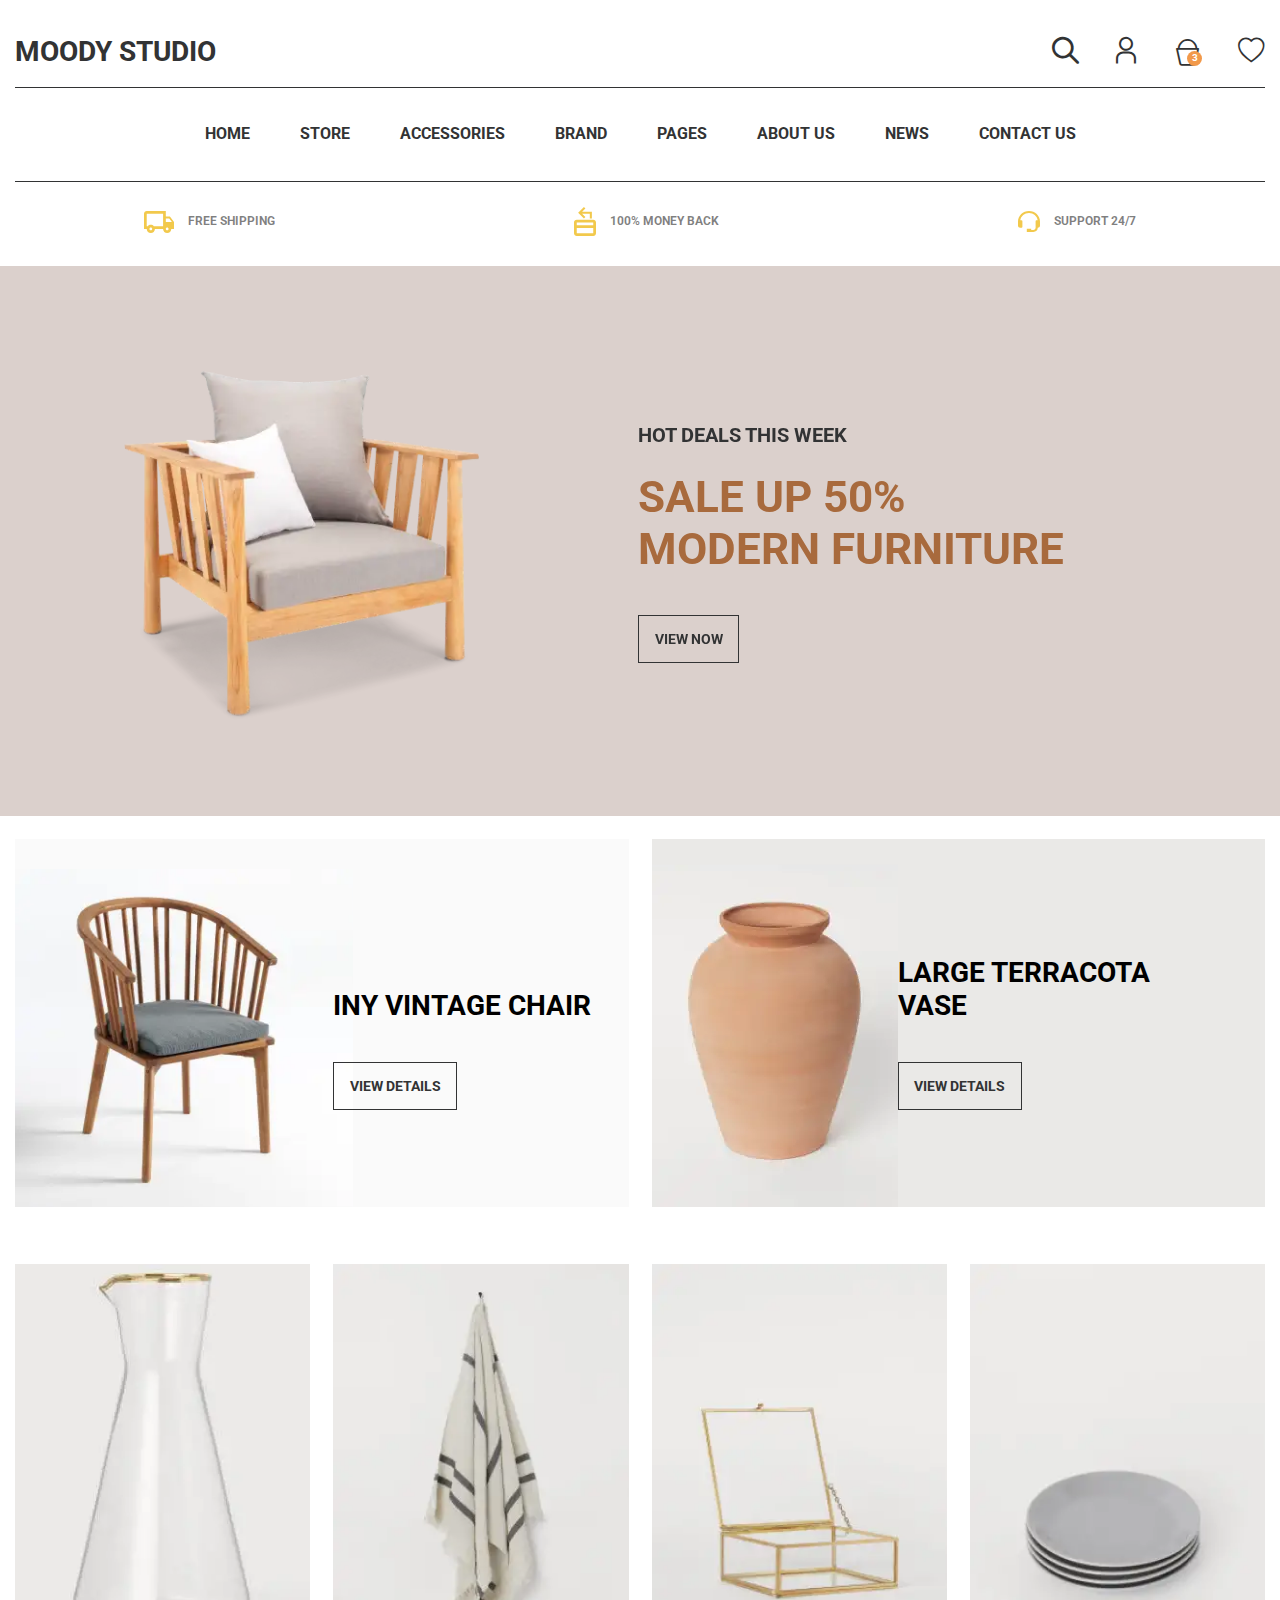
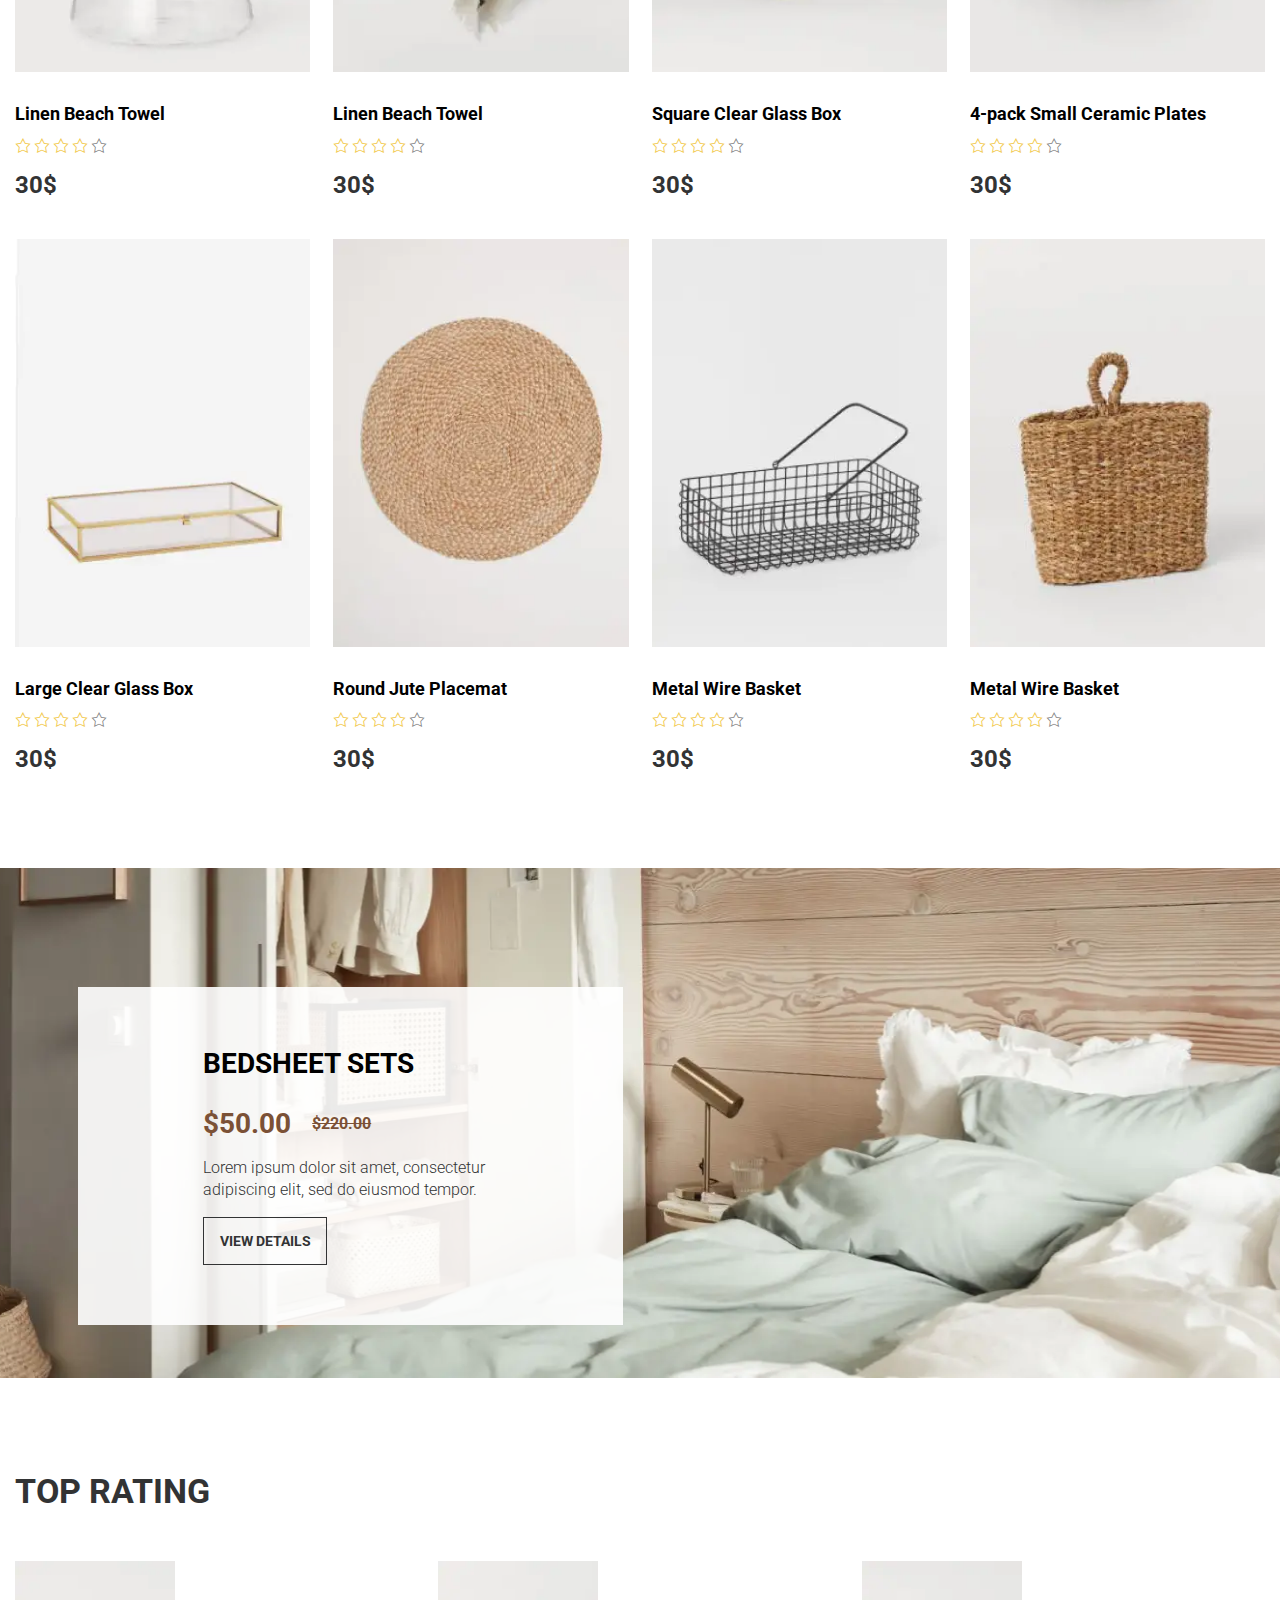
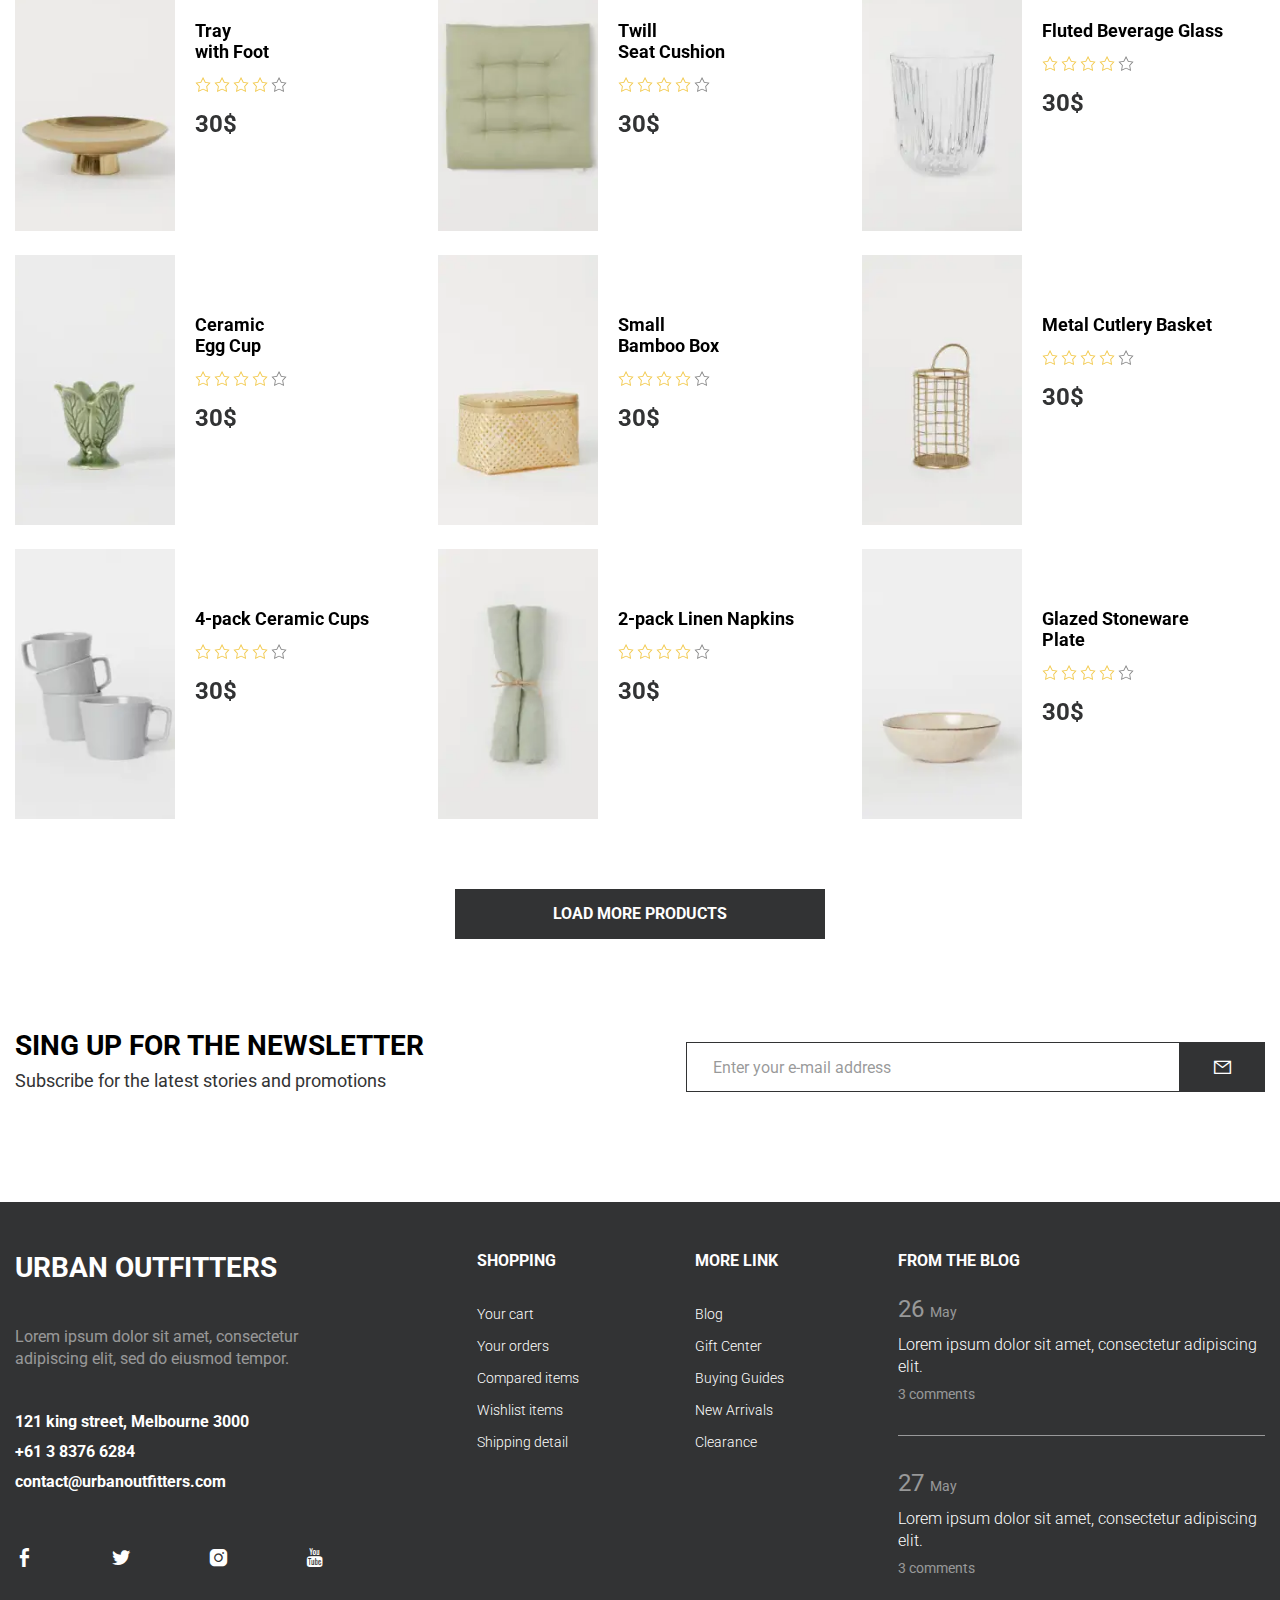
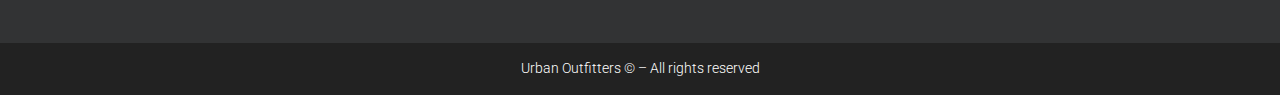
<file: index.html>
<!DOCTYPE html><html lang="en"><head>   <title>MOODY STORE</title><meta charset="UTF-8"><link rel="stylesheet" href="css/style.min.css"><meta name="viewport" content="width=device-width, initial-scale=1.0, maximum-scale=1.0, user-scalable=0"><meta name="format-detection" content="telephone=no"></head><body>   <div class="wrapper">      <header class="header">   <div class="header__container -container">      <div class="header__top">         <a href="" class="header__logo logo">Moody Studio</a>         <div class="header__actions">            <div class="header__search search-header" data-me="767.98, .menu__actions, last">               <a href="" class="search-header__icon -action-icon-header"><span class="-icon-search"></span></a>               <div class="search-header__body"></div>            </div>            <a href="" class="header__profile -action-icon-header"><span class="-icon-user"></span></a>            <a href="" class="header__cart cart-header">               <span class="-icon-cart -action-icon-header"></span>               <span class="cart-header__quantity">3</span>            </a>            <div class="header__burger burger-header"><span></span></div>            <a href="" class="header__favourites -action-icon-header" data-me="767.98, .menu__actions, last"><span class="-icon-favourites"></span></a>         </div>      </div>      <div class="header__bottom">         <nav class="header__menu menu">            <ul class="menu__list">               <li><a href="" class="menu__link">HOME</a></li>               <li><a href="" class="menu__link">STORE</a></li>               <li><a href="" class="menu__link">ACCESSORIES</a></li>               <li><a href="" class="menu__link">BRAND</a></li>               <li><a href="" class="menu__link">PAGES</a></li>               <li><a href="" class="menu__link">ABOUT US</a></li>               <li><a href="" class="menu__link">NEWS</a></li>               <li><a href="" class="menu__link">CONTACT US </a></li>            </ul>            <div class="menu__actions"></div>         </nav>      </div>   </div></header>      <div class="page">         <div class="page__features features">            <div class="features__container -container">               <div class="features__row">                  <div class="features__item item-features">                     <div class="item-features__icon"><picture><source srcset="img/features/icon-01.svg" type="image/webp"><img src="img/features/icon-01.svg" alt=""></picture></div>                     <div class="item-features__label">free shipping</div>                  </div>                  <div class="features__item item-features">                     <div class="item-features__icon"><picture><source srcset="img/features/icon-02.svg" type="image/webp"><img src="img/features/icon-02.svg" alt=""></picture></div>                     <div class="item-features__label">100% MONEY BACK</div>                  </div>                  <div class="features__item item-features">                     <div class="item-features__icon"><picture><source srcset="img/features/icon-03.svg" type="image/webp"><img src="img/features/icon-03.svg" alt=""></picture></div>                     <div class="item-features__label">SUPPORT 24/7</div>                  </div>               </div>            </div>         </div>         <div class="page__main-screen main-screen">            <div class="main-screen__container -container">               <div class="main-screen__slider main-slider">                  <div class="main-slider__body swiper">                     <div class="main-slider__wrapper swiper-wrapper">                        <div class="main-slider__slide swiper-slide">                           <div class="main-slider__image"><picture><source srcset="img/main-screen/image.webp" type="image/webp"><img src="img/main-screen/image.png" alt=""></picture></div>                           <div class="main-slider__content">                              <h3 class="main-slider__subtitle">HOT DEALS THIS WEEK</h3>                              <h1 class="main-slider__title title">SALE UP 50%<br> MODERN FURNITURE</h1>                              <a href="" class="main-slider__btn btn btn_black">VIEW NOW</a>                           </div>                        </div>                        <div class="main-slider__slide swiper-slide">                           <div class="main-slider__image"><picture><source srcset="img/main-screen/image.webp" type="image/webp"><img src="img/main-screen/image.png" alt=""></picture></div>                           <div class="main-slider__content">                              <h3 class="main-slider__subtitle">HOT DEALS THIS WEEK</h3>                              <h1 class="main-slider__title title">SALE UP 70%<br> MODERN FURNITURE</h1>                              <a href="" class="main-slider__btn btn btn_black">VIEW NOW</a>                           </div>                        </div>                     </div>                  </div>                  <div class="main-slider__pagination pagination-slider pagination-slider_white"></div>               </div>            </div>         </div>         <div class="page__top-product top-product">            <div class="top-product__container -container">               <div class="top-product__row">                  <div class="top-product__col">                     <div class="top-product__image top-product__image_mr"><picture><source srcset="img/top-product/image-01.webp" type="image/webp"><img src="img/top-product/image-01.png" alt=""></picture></div>                     <div class="top-product__content">                        <h2 class="top-product__title subtitle">INY VINTAGE CHAIR</h2>                        <a href="" class="top-product__btn btn btn_black">VIEW DETAILS</a>                     </div>                  </div>                  <div class="top-product__col">                     <div class="top-product__image"><picture><source srcset="img/top-product/image-02.webp" type="image/webp"><img src="img/top-product/image-02.png" alt=""></picture></div>                     <div class="top-product__content">                        <h2 class="top-product__title subtitle">LARGE TERRACOTA<br> VASE</h2>                        <a href="" class="top-product__btn btn btn_black">VIEW DETAILS</a>                     </div>                  </div>               </div>            </div>         </div>         <div class="page__products products">            <div class="products__container -container">               <div class="products__grid">                  <div class="products__item item-product item-product_hover item-product_big">                     <div class="item-product__preview">                        <a href="" class="item-product__image -ai"><picture><source srcset="img/products/image-01.webp" type="image/webp"><img src="img/products/image-01.jpg" alt=""></picture></a>                        <div class="item-product__actions">                           <div class="item-product__action"><a href=""><span class="-icon-cart"></span></a></div>                           <div class="item-product__action item-product__action_favourite -active"><a href=""><span class="-icon-favourites"></span></a></div>                        </div>                     </div>                     <div class="item-product__body">                        <a href="" class="item-product__title text">Linen Beach Towel</a>                        <div class="item-product__rates item-product-rates">                           <span class="item-product-rates__rate -active -icon-star"></span>                           <span class="item-product-rates__rate -active -icon-star"></span>                           <span class="item-product-rates__rate -active -icon-star"></span>                           <span class="item-product-rates__rate -active -icon-star"></span>                           <span class="item-product-rates__rate -icon-star"></span>                        </div>                        <div class="item-product__price">30$</div>                     </div>                  </div>                  <div class="products__item item-product item-product_hover item-product_big">                     <div class="item-product__preview">                        <a href="" class="item-product__image -ai"><picture><source srcset="img/products/image-02.webp" type="image/webp"><img src="img/products/image-02.jpg" alt=""></picture></a>                        <div class="item-product__actions">                           <div class="item-product__action"><a href=""><span class="-icon-cart"></span></a></div>                           <div class="item-product__action item-product__action_favourite"><a href=""><span class="-icon-favourites"></span></a></div>                        </div>                     </div>                     <div class="item-product__body">                        <a href="" class="item-product__title text">Linen Beach Towel</a>                        <div class="item-product__rates item-product-rates">                           <span class="item-product-rates__rate -active -icon-star"></span>                           <span class="item-product-rates__rate -active -icon-star"></span>                           <span class="item-product-rates__rate -active -icon-star"></span>                           <span class="item-product-rates__rate -active -icon-star"></span>                           <span class="item-product-rates__rate -icon-star"></span>                        </div>                        <div class="item-product__price">30$</div>                     </div>                  </div>                  <div class="products__item ivtem-product item-product_hover item-product_big">                     <div class="item-product__preview">                        <a href="" class="item-product__image -ai"><picture><source srcset="img/products/image-03.webp" type="image/webp"><img src="img/products/image-03.jpg" alt=""></picture></a>                        <div class="item-product__actions">                           <div class="item-product__action"><a href=""><span class="-icon-cart"></span></a></div>                           <div class="item-product__action item-product__action_favourite"><a href=""><span class="-icon-favourites"></span></a></div>                        </div>                     </div>                     <div class="item-product__body">                        <a href="" class="item-product__title text">Square Clear Glass Box</a>                        <div class="item-product__rates item-product-rates">                           <span class="item-product-rates__rate -active -icon-star"></span>                           <span class="item-product-rates__rate -active -icon-star"></span>                           <span class="item-product-rates__rate -active -icon-star"></span>                           <span class="item-product-rates__rate -active -icon-star"></span>                           <span class="item-product-rates__rate -icon-star"></span>                        </div>                        <div class="item-product__price">30$</div>                     </div>                  </div>                  <div class="products__item item-product item-product_hover item-product_big">                     <div class="item-product__preview">                        <a href="" class="item-product__image -ai"><picture><source srcset="img/products/image-04.webp" type="image/webp"><img src="img/products/image-04.jpg" alt=""></picture></a>                        <div class="item-product__actions">                           <div class="item-product__action"><a href=""><span class="-icon-cart"></span></a></div>                           <div class="item-product__action item-product__action_favourite"><a href=""><span class="-icon-favourites"></span></a></div>                        </div>                     </div>                     <div class="item-product__body">                        <a href="" class="item-product__title text">4-pack Small Ceramic Plates</a>                        <div class="item-product__rates item-product-rates">                           <span class="item-product-rates__rate -active -icon-star"></span>                           <span class="item-product-rates__rate -active -icon-star"></span>                           <span class="item-product-rates__rate -active -icon-star"></span>                           <span class="item-product-rates__rate -active -icon-star"></span>                           <span class="item-product-rates__rate -icon-star"></span>                        </div>                        <div class="item-product__price">30$</div>                     </div>                  </div>                  <div class="products__item item-product item-product_hover item-product_big">                     <div class="item-product__preview">                        <a href="" class="item-product__image -ai"><picture><source srcset="img/products/image-05.webp" type="image/webp"><img src="img/products/image-05.jpg" alt=""></picture></a>                        <div class="item-product__actions">                           <div class="item-product__action"><a href=""><span class="-icon-cart"></span></a></div>                           <div class="item-product__action item-product__action_favourite"><a href=""><span class="-icon-favourites"></span></a></div>                        </div>                     </div>                     <div class="item-product__body">                        <a href="" class="item-product__title text">Large Clear Glass Box</a>                        <div class="item-product__rates item-product-rates">                           <span class="item-product-rates__rate -active -icon-star"></span>                           <span class="item-product-rates__rate -active -icon-star"></span>                           <span class="item-product-rates__rate -active -icon-star"></span>                           <span class="item-product-rates__rate -active -icon-star"></span>                           <span class="item-product-rates__rate -icon-star"></span>                        </div>                        <div class="item-product__price">30$</div>                     </div>                  </div>                  <div class="products__item item-product item-product_hover item-product_big">                     <div class="item-product__preview">                        <a href="" class="item-product__image -ai"><picture><source srcset="img/products/image-06.webp" type="image/webp"><img src="img/products/image-06.jpg" alt=""></picture></a>                        <div class="item-product__actions">                           <div class="item-product__action"><a href=""><span class="-icon-cart"></span></a></div>                           <div class="item-product__action item-product__action_favourite -active"><a href=""><span class="-icon-favourites"></span></a></div>                        </div>                     </div>                     <div class="item-product__body">                        <a href="" class="item-product__title text">Round Jute Placemat</a>                        <div class="item-product__rates item-product-rates">                           <span class="item-product-rates__rate -active -icon-star"></span>                           <span class="item-product-rates__rate -active -icon-star"></span>                           <span class="item-product-rates__rate -active -icon-star"></span>                           <span class="item-product-rates__rate -active -icon-star"></span>                           <span class="item-product-rates__rate -icon-star"></span>                        </div>                        <div class="item-product__price">30$</div>                     </div>                  </div>                  <div class="products__item item-product item-product_hover item-product_big">                     <div class="item-product__preview">                        <a href="" class="item-product__image -ai"><picture><source srcset="img/products/image-07.webp" type="image/webp"><img src="img/products/image-07.jpg" alt=""></picture></a>                        <div class="item-product__actions">                           <div class="item-product__action"><a href=""><span class="-icon-cart"></span></a></div>                           <div class="item-product__action item-product__action_favourite"><a href=""><span class="-icon-favourites"></span></a></div>                        </div>                     </div>                     <div class="item-product__body">                        <a href="" class="item-product__title text">Metal Wire Basket</a>                        <div class="item-product__rates item-product-rates">                           <span class="item-product-rates__rate -active -icon-star"></span>                           <span class="item-product-rates__rate -active -icon-star"></span>                           <span class="item-product-rates__rate -active -icon-star"></span>                           <span class="item-product-rates__rate -active -icon-star"></span>                           <span class="item-product-rates__rate -icon-star"></span>                        </div>                        <div class="item-product__price">30$</div>                     </div>                  </div>                  <div class="products__item item-product item-product_hover item-product_big">                     <div class="item-product__preview">                        <a href="" class="item-product__image -ai"><picture><source srcset="img/products/image-08.webp" type="image/webp"><img src="img/products/image-08.jpg" alt=""></picture></a>                        <div class="item-product__actions">                           <div class="item-product__action"><a href=""><span class="-icon-cart"></span></a></div>                           <div class="item-product__action item-product__action_favourite"><a href=""><span class="-icon-favourites"></span></a></div>                        </div>                     </div>                     <div class="item-product__body">                        <a href="" class="item-product__title text">Metal Wire Basket</a>                        <div class="item-product__rates item-product-rates">                           <span class="item-product-rates__rate -active -icon-star"></span>                           <span class="item-product-rates__rate -active -icon-star"></span>                           <span class="item-product-rates__rate -active -icon-star"></span>                           <span class="item-product-rates__rate -active -icon-star"></span>                           <span class="item-product-rates__rate -icon-star"></span>                        </div>                        <div class="item-product__price">30$</div>                     </div>                  </div>               </div>            </div>         </div>         <div class="page__discount discount">            <div class="discount__container -container">               <div class="discount__image -ai"><picture><source srcset="img/discount/image.webp" type="image/webp"><img src="img/discount/image.jpg" alt=""></picture></div>               <div class="discount__body">                  <h2 class="discount__title subtitle">BEDSHEET SETS</h2>                  <div class="discount__prices">                     <div class="discount__price">$50.00</div>                     <div class="discount__price discount__price_old">$220.00</div>                  </div>                  <div class="discount__desc">Lorem ipsum dolor sit amet, consectetur adipiscing elit, sed do eiusmod tempor.</div>                  <a href="" class="discount__btn btn btn_black">view details</a>               </div>            </div>         </div>         <div class="page__top-rating top-rating">            <div class="top-rating__container -container">               <h2 class="top-rating__title">top rating</h2>               <div class="top-rating__slider slider-top-rating">                  <div class="slider-top-rating__body swiper swiper_no">                     <div class="slider-top-rating__wrapper swiper-wrapper swiper-wrapper_no">                        <div class="slider-top-rating__slide swiper-slide swiper-slide_no">                           <div class="slider-top-rating__item item-product item-product_small">                              <a href="" class="item-product__image -ai"><picture><source srcset="img/top-rating/image-01.webp" type="image/webp"><img src="img/top-rating/image-01.jpg" alt=""></picture></a>                              <div class="item-product__body">                                 <a href="" class="item-product__title text">Tray<br> with Foot</a>                                 <div class="item-product__rates item-product-rates">                                    <span class="item-product-rates__rate -active -icon-star"></span>                                    <span class="item-product-rates__rate -active -icon-star"></span>                                    <span class="item-product-rates__rate -active -icon-star"></span>                                    <span class="item-product-rates__rate -active -icon-star"></span>                                    <span class="item-product-rates__rate -icon-star"></span>                                 </div>                                 <div class="item-product__price">30$</div>                              </div>                           </div>                           <div class="slider-top-rating__item item-product item-product_small">                              <a href="" class="item-product__image -ai"><picture><source srcset="img/top-rating/image-02.webp" type="image/webp"><img src="img/top-rating/image-02.jpg" alt=""></picture></a>                              <div class="item-product__body">                                 <a href="" class="item-product__title text">Ceramic<br> Egg Cup</a>                                 <div class="item-product__rates item-product-rates">                                    <span class="item-product-rates__rate -active -icon-star"></span>                                    <span class="item-product-rates__rate -active -icon-star"></span>                                    <span class="item-product-rates__rate -active -icon-star"></span>                                    <span class="item-product-rates__rate -active -icon-star"></span>                                    <span class="item-product-rates__rate -icon-star"></span>                                 </div>                                 <div class="item-product__price">30$</div>                              </div>                           </div>                           <div class="slider-top-rating__item item-product item-product_small">                              <a href="" class="item-product__image -ai"><picture><source srcset="img/top-rating/image-03.webp" type="image/webp"><img src="img/top-rating/image-03.jpg" alt=""></picture></a>                              <div class="item-product__body">                                 <a href="" class="item-product__title text">4-pack Ceramic Cups</a>                                 <div class="item-product__rates item-product-rates">                                    <span class="item-product-rates__rate -active -icon-star"></span>                                    <span class="item-product-rates__rate -active -icon-star"></span>                                    <span class="item-product-rates__rate -active -icon-star"></span>                                    <span class="item-product-rates__rate -active -icon-star"></span>                                    <span class="item-product-rates__rate -icon-star"></span>                                 </div>                                 <div class="item-product__price">30$</div>                              </div>                           </div>                        </div>                        <div class="slider-top-rating__slide swiper-slide swiper-slide_no">                           <div class="slider-top-rating__item item-product item-product_small">                              <a href="" class="item-product__image -ai"><picture><source srcset="img/top-rating/image-04.webp" type="image/webp"><img src="img/top-rating/image-04.jpg" alt=""></picture></a>                              <div class="item-product__body">                                 <a href="" class="item-product__title text">Twill<br> Seat Cushion</a>                                 <div class="item-product__rates item-product-rates">                                    <span class="item-product-rates__rate -active -icon-star"></span>                                    <span class="item-product-rates__rate -active -icon-star"></span>                                    <span class="item-product-rates__rate -active -icon-star"></span>                                    <span class="item-product-rates__rate -active -icon-star"></span>                                    <span class="item-product-rates__rate -icon-star"></span>                                 </div>                                 <div class="item-product__price">30$</div>                              </div>                           </div>                           <div class="slider-top-rating__item item-product item-product_small">                              <a href="" class="item-product__image -ai"><picture><source srcset="img/top-rating/image-05.webp" type="image/webp"><img src="img/top-rating/image-05.jpg" alt=""></picture></a>                              <div class="item-product__body">                                 <a href="" class="item-product__title text">Small<br> Bamboo Box</a>                                 <div class="item-product__rates item-product-rates">                                    <span class="item-product-rates__rate -active -icon-star"></span>                                    <span class="item-product-rates__rate -active -icon-star"></span>                                    <span class="item-product-rates__rate -active -icon-star"></span>                                    <span class="item-product-rates__rate -active -icon-star"></span>                                    <span class="item-product-rates__rate -icon-star"></span>                                 </div>                                 <div class="item-product__price">30$</div>                              </div>                           </div>                           <div class="slider-top-rating__item item-product item-product_small">                              <a href="" class="item-product__image -ai"><picture><source srcset="img/top-rating/image-06.webp" type="image/webp"><img src="img/top-rating/image-06.jpg" alt=""></picture></a>                              <div class="item-product__body">                                 <a href="" class="item-product__title text">2-pack Linen Napkins</a>                                 <div class="item-product__rates item-product-rates">                                    <span class="item-product-rates__rate -active -icon-star"></span>                                    <span class="item-product-rates__rate -active -icon-star"></span>                                    <span class="item-product-rates__rate -active -icon-star"></span>                                    <span class="item-product-rates__rate -active -icon-star"></span>                                    <span class="item-product-rates__rate -icon-star"></span>                                 </div>                                 <div class="item-product__price">30$</div>                              </div>                           </div>                        </div>                        <div class="slider-top-rating__slide swiper-slide swiper-slide_no">                           <div class="slider-top-rating__item item-product item-product_small">                              <a href="" class="item-product__image -ai"><picture><source srcset="img/top-rating/image-07.webp" type="image/webp"><img src="img/top-rating/image-07.jpg" alt=""></picture></a>                              <div class="item-product__body">                                 <a href="" class="item-product__title text">Fluted Beverage Glass</a>                                 <div class="item-product__rates item-product-rates">                                    <span class="item-product-rates__rate -active -icon-star"></span>                                    <span class="item-product-rates__rate -active -icon-star"></span>                                    <span class="item-product-rates__rate -active -icon-star"></span>                                    <span class="item-product-rates__rate -active -icon-star"></span>                                    <span class="item-product-rates__rate -icon-star"></span>                                 </div>                                 <div class="item-product__price">30$</div>                              </div>                           </div>                           <div class="slider-top-rating__item item-product item-product_small">                              <a href="" class="item-product__image -ai"><picture><source srcset="img/top-rating/image-08.webp" type="image/webp"><img src="img/top-rating/image-08.jpg" alt=""></picture></a>                              <div class="item-product__body">                                 <a href="" class="item-product__title text">Metal Cutlery Basket</a>                                 <div class="item-product__rates item-product-rates">                                    <span class="item-product-rates__rate -active -icon-star"></span>                                    <span class="item-product-rates__rate -active -icon-star"></span>                                    <span class="item-product-rates__rate -active -icon-star"></span>                                    <span class="item-product-rates__rate -active -icon-star"></span>                                    <span class="item-product-rates__rate -icon-star"></span>                                 </div>                                 <div class="item-product__price">30$</div>                              </div>                           </div>                           <div class="slider-top-rating__item item-product item-product_small">                              <a href="" class="item-product__image -ai"><picture><source srcset="img/top-rating/image-09.webp" type="image/webp"><img src="img/top-rating/image-09.jpg" alt=""></picture></a>                              <div class="item-product__body">                                 <a href="" class="item-product__title text">Glazed Stoneware Plate</a>                                 <div class="item-product__rates item-product-rates">                                    <span class="item-product-rates__rate -active -icon-star"></span>                                    <span class="item-product-rates__rate -active -icon-star"></span>                                    <span class="item-product-rates__rate -active -icon-star"></span>                                    <span class="item-product-rates__rate -active -icon-star"></span>                                    <span class="item-product-rates__rate -icon-star"></span>                                 </div>                                 <div class="item-product__price">30$</div>                              </div>                           </div>                        </div>                     </div>                  </div>                  <div class="slider-top-rating__pagination pagination-slider pagination-slider_black"></div>               </div>               <div class="top-rating__footer">                  <a href="" class="top-rating__btn btn-bg btn-bg_black btn-bg_dn">load more products</a>               </div>            </div>         </div>         <div class="page__newsletter newsletter">            <div class="newsletter__container -container">               <div class="newsletter__body">                  <h2 class="newsletter__title subtitle">SING UP FOR THE NEWSLETTER</h2>                  <div class="newsletter__text">Subscribe for the latest stories<br> and promotions</div>               </div>               <form action="#" class="newsletter__form form-newsletter">                  <div class="form-newsletter__input"><input class="-req -email" type="text" data-value="Enter your e-mail address" autocomplete="off"></div>                  <button type="submit" class="form-newsletter__btn"><span class="-icon-send"></span></button>               </form>            </div>         </div>      </div>      <footer class="footer">   <div class="footer__top">      <div class="footer__container -container">         <div class="footer__grid">            <div class="footer__col">               <a href="" class="footer__logo logo">URBAN OUTFITTERS</a>               <div class="footer__text">Lorem ipsum dolor sit amet, consectetur adipiscing elit, sed do eiusmod tempor.</div>               <div class="footer__info info-footer">                  <a href="" class="info-footer__link">121 king street, Melbourne 3000</a>                  <a href="tel:61383766284" class="info-footer__link">+61 3 8376 6284</a>                  <a href="mailto:contact@urbanoutfitters.com" class="info-footer__link">contact@urbanoutfitters.com</a>               </div>               <div class="footer__social social-footer" data-me="767.98, .footer__grid, last">                  <a href="" class="social-footer__icon"><span class="-icon-facebook"></span></a>                  <a href="" class="social-footer__icon"><span class="-icon-twitter"></span></a>                  <a href="" class="social-footer__icon"><span class="-icon-instagram"></span></a>                  <a href="" class="social-footer__icon"><span class="-icon-youtube"></span></a>               </div>            </div>            <div class="footer__col menu-footer">               <div class="menu-footer__col">                  <h3 class="menu-footer__title title-footer m-text">SHOPPING</h3>                  <ul class="menu-footer__list">                     <li><a href="" class="menu-footer__link">Your cart</a></li>                     <li><a href="" class="menu-footer__link">Your orders</a></li>                     <li><a href="" class="menu-footer__link">Compared items</a></li>                     <li><a href="" class="menu-footer__link">Wishlist items</a></li>                     <li><a href="" class="menu-footer__link">Shipping detail</a></li>                  </ul>               </div>               <div class="menu-footer__col">                  <h3 class="menu-footer__title title-footer m-text">MORE LINK</h3>                  <ul class="menu-footer__list">                     <li><a href="" class="menu-footer__link">Blog</a></li>                     <li><a href="" class="menu-footer__link">Gift Center</a></li>                     <li><a href="" class="menu-footer__link">Buying Guides</a></li>                     <li><a href="" class="menu-footer__link">New Arrivals</a></li>                     <li><a href="" class="menu-footer__link">Clearance</a></li>                  </ul>               </div>            </div>            <div class="footer__col blog-footer">               <h3 class="blog-footer__title title-footer m-text">FROM THE BLOG</h3>               <div class="blog-footer__col">                  <div class="blog-footer__item">                     <div class="blog-footer__meta">26<span>May</span></div>                     <a href="" class="blog-footer__link">Lorem ipsum dolor sit amet, consectetur adipiscing elit.</a>                     <div class="blog-footer__comments">3 comments</div>                  </div>                  <div class="blog-footer__item">                     <div class="blog-footer__meta">27<span>May</span></div>                     <a href="" class="blog-footer__link">Lorem ipsum dolor sit amet, consectetur adipiscing elit.</a>                     <div class="blog-footer__comments">3 comments</div>                  </div>               </div>            </div>         </div>      </div>   </div>   <div class="footer__bottom">      <div class="footer__container -container">         <p class="footer__copy">Urban Outfitters © – All rights reserved</p>      </div>   </div></footer>   </div>   <script src="js/libs.min.js"></script><script src="js/script.min.js"></script></body></html>
</file>
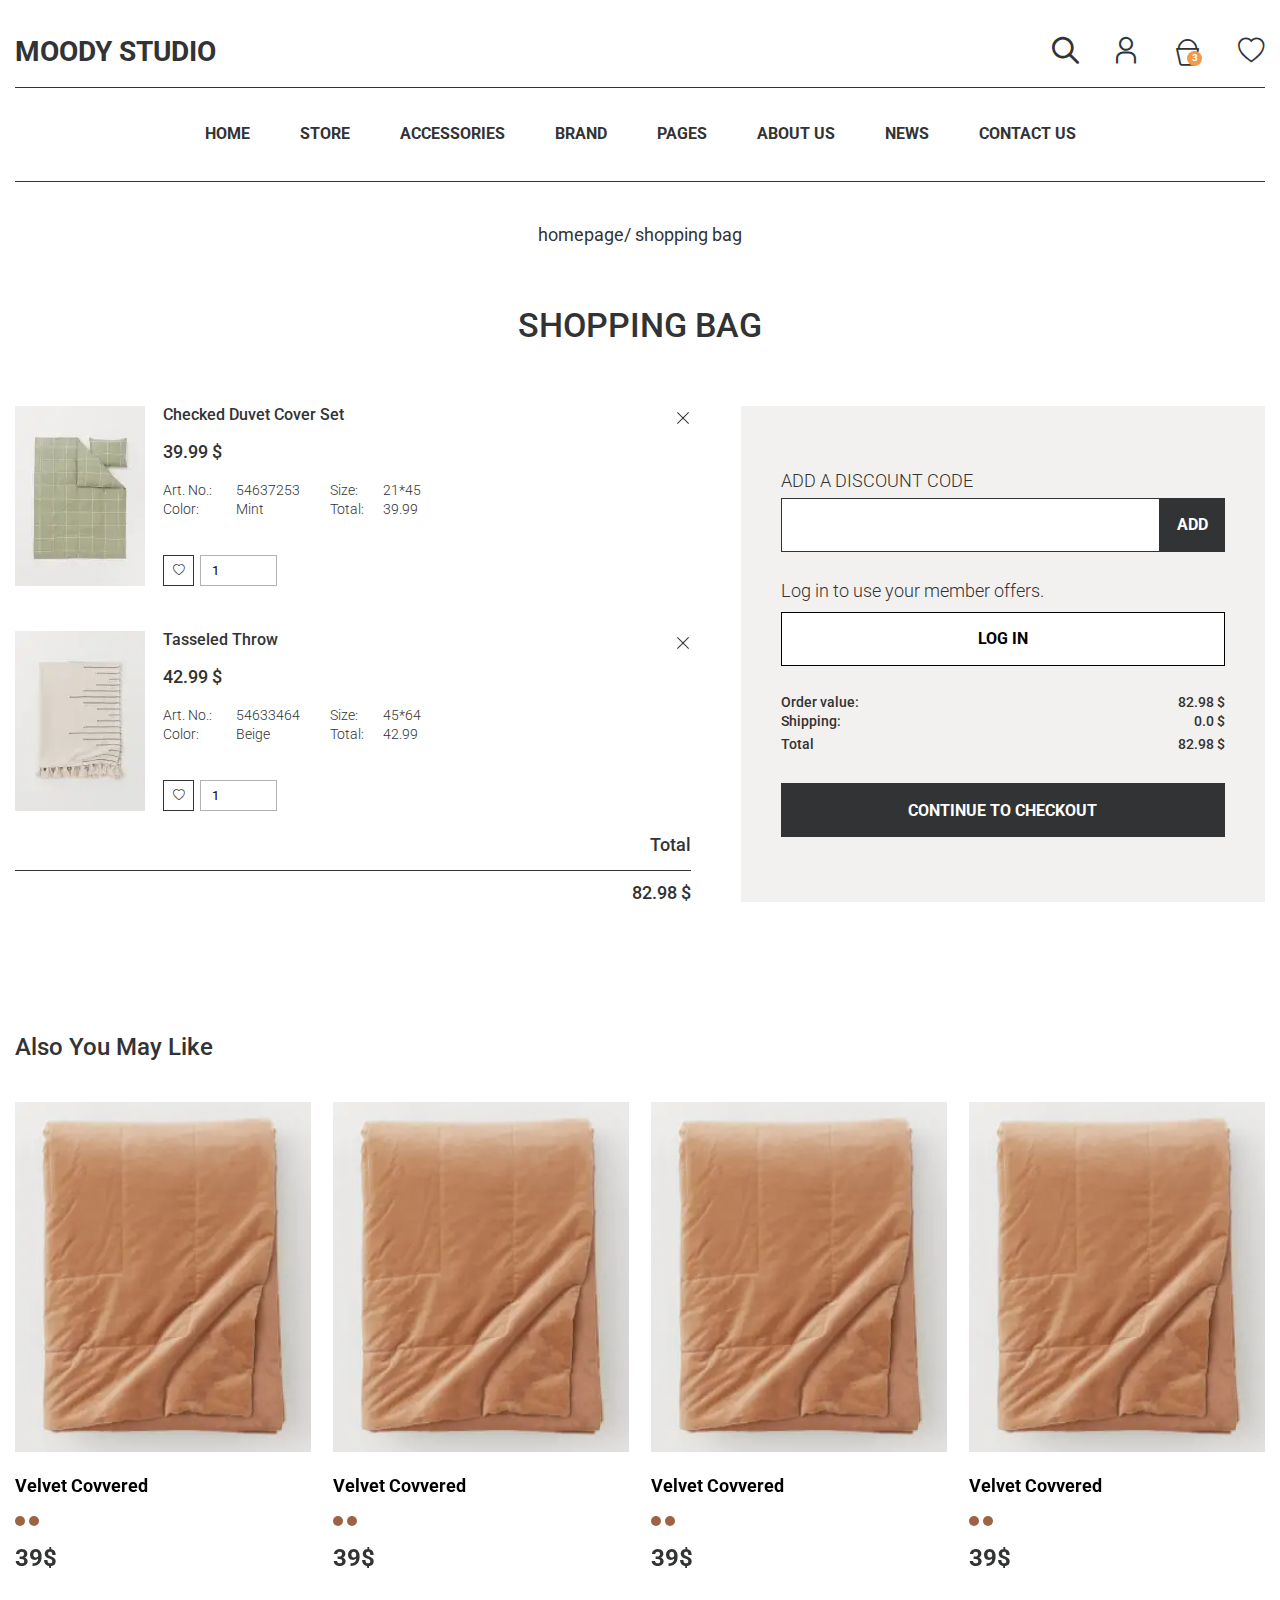
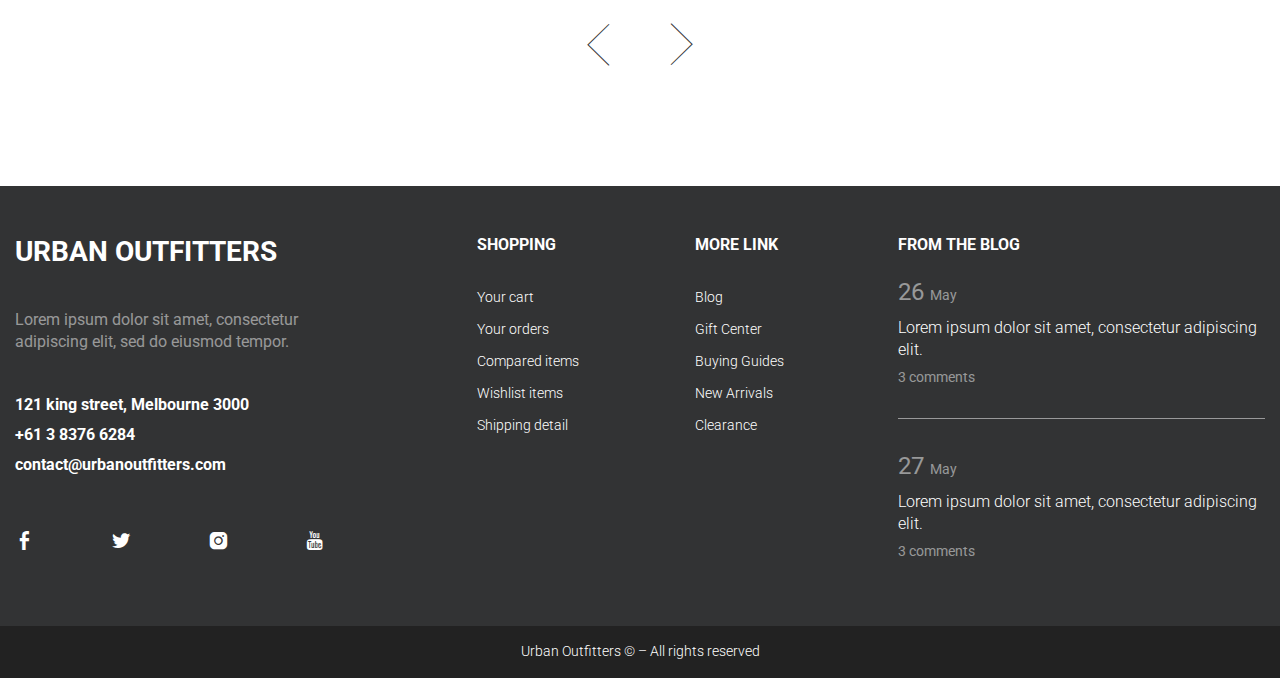
<file: cart.html>
<!DOCTYPE html><html lang="en"><head>   <title>MOODY STORE</title><meta charset="UTF-8"><link rel="stylesheet" href="css/style.min.css"><meta name="viewport" content="width=device-width, initial-scale=1.0, maximum-scale=1.0, user-scalable=0"><meta name="format-detection" content="telephone=no"></head><body>   <div class="wrapper">      <header class="header">   <div class="header__container -container">      <div class="header__top">         <a href="" class="header__logo logo">Moody Studio</a>         <div class="header__actions">            <div class="header__search search-header" data-me="767.98, .menu__actions, last">               <a href="" class="search-header__icon -action-icon-header"><span class="-icon-search"></span></a>               <div class="search-header__body"></div>            </div>            <a href="" class="header__profile -action-icon-header"><span class="-icon-user"></span></a>            <a href="" class="header__cart cart-header">               <span class="-icon-cart -action-icon-header"></span>               <span class="cart-header__quantity">3</span>            </a>            <div class="header__burger burger-header"><span></span></div>            <a href="" class="header__favourites -action-icon-header" data-me="767.98, .menu__actions, last"><span class="-icon-favourites"></span></a>         </div>      </div>      <div class="header__bottom">         <nav class="header__menu menu">            <ul class="menu__list">               <li><a href="" class="menu__link">HOME</a></li>               <li><a href="" class="menu__link">STORE</a></li>               <li><a href="" class="menu__link">ACCESSORIES</a></li>               <li><a href="" class="menu__link">BRAND</a></li>               <li><a href="" class="menu__link">PAGES</a></li>               <li><a href="" class="menu__link">ABOUT US</a></li>               <li><a href="" class="menu__link">NEWS</a></li>               <li><a href="" class="menu__link">CONTACT US </a></li>            </ul>            <div class="menu__actions"></div>         </nav>      </div>   </div></header>      <div class="page">         <div class="page__breadcrumbs breadcrumbs breadcrumbs_cart">            <div class="breadcrumbs__container -container">               <ul class="breadcrumbs__list">                  <li><a href="">homepage</a></li>                  <li>shopping bag</li>               </ul>            </div>         </div>         <div class="page__cart cart">            <div class="cart__container -container">               <h2 class="cart__title">Shopping bag</h2>               <form action="#" class="cart__form form-cart">                  <div class="form-cart__products products-cart">                     <div class="products-cart__main">                        <div class="products-cart__item item-product-cart" data-pid="1">                           <a href="" class="item-product-cart__image -ai"><picture><source srcset="img/cart/image-01.webp" type="image/webp"><img src="img/cart/image-01.jpg" alt=""></picture></a>                           <div class="item-product-cart__body">                              <a href="" class="item-product-cart__delete"></a>                              <a href="" class="item-product-cart__title">Checked Duvet Cover Set</a>                              <div class="item-product-cart__price">39.99 $</div>                              <div class="item-product-cart__info info-item-cart">                                 <div class="info-item-cart__col">                                    <div class="info-item-cart__item">                                       <div class="info-item-cart__label">Art. No.:</div>                                       <div class="info-item-cart__value">54637253</div>                                    </div>                                    <div class="info-item-cart__item">                                       <div class="info-item-cart__label">Color:</div>                                       <div class="info-item-cart__value">Mint</div>                                    </div>                                 </div>                                 <div class="info-item-cart__col">                                    <div class="info-item-cart__item">                                       <div class="info-item-cart__label">Size:</div>                                       <div class="info-item-cart__value">21*45</div>                                    </div>                                    <div class="info-item-cart__item">                                       <div class="info-item-cart__label">Total:</div>                                       <div class="info-item-cart__value">39.99</div>                                    </div>                                 </div>                              </div>                              <div class="item-product-cart__actions">                                 <a href="" class="item-product-cart__favourites"><span class="-icon-favourites"></span></a>                                 <div class="item-product-cart__input"><input name="quantity" min="1" value="1" type="number" autocomplete="off"></div>                              </div>                           </div>                        </div>                        <div class="products-cart__item item-product-cart" data-pid="2">                           <a href="" class="item-product-cart__image -ai"><picture><source srcset="img/cart/image-02.webp" type="image/webp"><img src="img/cart/image-02.jpg" alt=""></picture></a>                           <div class="item-product-cart__body">                              <a href="" class="item-product-cart__delete"></a>                              <a href="" class="item-product-cart__title">Tasseled Throw</a>                              <div class="item-product-cart__price">42.99 $</div>                              <div class="item-product-cart__info info-item-cart">                                 <div class="info-item-cart__col">                                    <div class="info-item-cart__item">                                       <div class="info-item-cart__label">Art. No.:</div>                                       <div class="info-item-cart__value">54633464</div>                                    </div>                                    <div class="info-item-cart__item">                                       <div class="info-item-cart__label">Color:</div>                                       <div class="info-item-cart__value">Beige</div>                                    </div>                                 </div>                                 <div class="info-item-cart__col">                                    <div class="info-item-cart__item">                                       <div class="info-item-cart__label">Size:</div>                                       <div class="info-item-cart__value">45*64</div>                                    </div>                                    <div class="info-item-cart__item">                                       <div class="info-item-cart__label">Total:</div>                                       <div class="info-item-cart__value">42.99</div>                                    </div>                                 </div>                              </div>                              <div class="item-product-cart__actions">                                 <a href="" class="item-product-cart__favourites"><span class="-icon-favourites"></span></a>                                 <div class="item-product-cart__input"><input name="quantity" min="1" value="1" type="number" autocomplete="off"></div>                              </div>                           </div>                        </div>                     </div>                     <div class="products-cart__footer price-cart">                        <div class="price-cart__title">Total</div>                        <div class="price-cart__price">82.98 $</div>                     </div>                  </div>                  <div class="form-cart__body">                     <div class="form-cart__code code-cart">                        <h4 class="code-cart__title">Add A DISCOUNT CODE</h4>                        <div class="code-cart__row">                           <div class="code-cart__input"><input type="text" autocomplete="off"></div>                           <a href="" class="code-cart__btn btn-bg btn-bg_black btn-bg_n-pad btn-bg_n-h">add</a>                        </div>                     </div>                     <div class="form-cart__log-in form-cart-log-in">                        <div class="form-cart-log-in__text">Log in to use your member offers.</div>                        <a href="" class="form-cart-log-in__btn btn-bg btn-bg_white btn-bg_n-pad btn-bg_n-h">log in</a>                     </div>                     <ul class="form-cart__prices prices-form-cart">                        <li class="prices-form-cart__item">                           <span>Order value:</span>                           <span>82.98 $</span>                        </li>                        <li class="prices-form-cart__item">                           <span>Shipping:</span>                           <span>0.0 $</span>                        </li>                        <li class="prices-form-cart__item prices-form-cart__item_total">                           <span>Total</span>                           <span>82.98 $</span>                        </li>                     </ul>                     <button type="submit" class="form-cart__btn btn-bg btn-bg_black btn-bg_n-pad btn-bg_n-h">Continue to checkout</button>                  </div>               </form>            </div>         </div>         <div class="page__product-buy product-buy product-buy_cart">            <div class="product-buy__container -container">               <h2 class="product-buy__title">Also You May Like</h2>               <div class="product-buy__slider slider-product-buy">                  <div class="slider-product-buy__body swiper">                     <div class="slider-product-buy__wrapper swiper-wrapper">                        <div class="slider-product-buy__slide swiper-slide">                           <div class="slider-product-buy__item item-product item-product_medium">                              <a href="" class="item-product__image -ai"><picture><source srcset="img/filter/image-01.webp" type="image/webp"><img src="img/filter/image-01.jpg" alt=""></picture></a>                              <div class="item-product__body">                                 <a href="" class="item-product__title text">Velvet Covvered</a>                                 <div class="item-product__colors colors-item-product">                                    <a href="" class="colors-item-product__item"></a>                                    <a href="" class="colors-item-product__item"></a>                                 </div>                                 <div class="item-product__price">39$</div>                              </div>                           </div>                        </div>                        <div class="slider-product-buy__slide swiper-slide">                           <div class="slider-product-buy__item item-product item-product_medium">                              <a href="" class="item-product__image -ai"><picture><source srcset="img/filter/image-01.webp" type="image/webp"><img src="img/filter/image-01.jpg" alt=""></picture></a>                              <div class="item-product__body">                                 <a href="" class="item-product__title text">Velvet Covvered</a>                                 <div class="item-product__colors colors-item-product">                                    <a href="" class="colors-item-product__item"></a>                                    <a href="" class="colors-item-product__item"></a>                                 </div>                                 <div class="item-product__price">39$</div>                              </div>                           </div>                        </div>                        <div class="slider-product-buy__slide swiper-slide">                           <div class="slider-product-buy__item item-product item-product_medium">                              <a href="" class="item-product__image -ai"><picture><source srcset="img/filter/image-01.webp" type="image/webp"><img src="img/filter/image-01.jpg" alt=""></picture></a>                              <div class="item-product__body">                                 <a href="" class="item-product__title text">Velvet Covvered</a>                                 <div class="item-product__colors colors-item-product">                                    <a href="" class="colors-item-product__item"></a>                                    <a href="" class="colors-item-product__item"></a>                                 </div>                                 <div class="item-product__price">39$</div>                              </div>                           </div>                        </div>                        <div class="slider-product-buy__slide swiper-slide">                           <div class="slider-product-buy__item item-product item-product_medium">                              <a href="" class="item-product__image -ai"><picture><source srcset="img/filter/image-01.webp" type="image/webp"><img src="img/filter/image-01.jpg" alt=""></picture></a>                              <div class="item-product__body">                                 <a href="" class="item-product__title text">Velvet Covvered</a>                                 <div class="item-product__colors colors-item-product">                                    <a href="" class="colors-item-product__item"></a>                                    <a href="" class="colors-item-product__item"></a>                                 </div>                                 <div class="item-product__price">39$</div>                              </div>                           </div>                        </div>                        <div class="slider-product-buy__slide swiper-slide">                           <div class="slider-product-buy__item item-product item-product_medium">                              <a href="" class="item-product__image -ai"><picture><source srcset="img/filter/image-01.webp" type="image/webp"><img src="img/filter/image-01.jpg" alt=""></picture></a>                              <div class="item-product__body">                                 <a href="" class="item-product__title text">Velvet Covvered</a>                                 <div class="item-product__colors colors-item-product">                                    <a href="" class="colors-item-product__item"></a>                                    <a href="" class="colors-item-product__item"></a>                                 </div>                                 <div class="item-product__price">39$</div>                              </div>                           </div>                        </div>                        <div class="slider-product-buy__slide swiper-slide">                           <div class="slider-product-buy__item item-product item-product_medium">                              <a href="" class="item-product__image -ai"><picture><source srcset="img/filter/image-01.webp" type="image/webp"><img src="img/filter/image-01.jpg" alt=""></picture></a>                              <div class="item-product__body">                                 <a href="" class="item-product__title text">Velvet Covvered</a>                                 <div class="item-product__colors colors-item-product">                                    <a href="" class="colors-item-product__item"></a>                                    <a href="" class="colors-item-product__item"></a>                                 </div>                                 <div class="item-product__price">39$</div>                              </div>                           </div>                        </div>                        <div class="slider-product-buy__slide swiper-slide">                           <div class="slider-product-buy__item item-product item-product_medium">                              <a href="" class="item-product__image -ai"><picture><source srcset="img/filter/image-01.webp" type="image/webp"><img src="img/filter/image-01.jpg" alt=""></picture></a>                              <div class="item-product__body">                                 <a href="" class="item-product__title text">Velvet Covvered</a>                                 <div class="item-product__colors colors-item-product">                                    <a href="" class="colors-item-product__item"></a>                                    <a href="" class="colors-item-product__item"></a>                                 </div>                                 <div class="item-product__price">39$</div>                              </div>                           </div>                        </div>                        <div class="slider-product-buy__slide swiper-slide">                           <div class="slider-product-buy__item item-product item-product_medium">                              <a href="" class="item-product__image -ai"><picture><source srcset="img/filter/image-01.webp" type="image/webp"><img src="img/filter/image-01.jpg" alt=""></picture></a>                              <div class="item-product__body">                                 <a href="" class="item-product__title text">Velvet Covvered</a>                                 <div class="item-product__colors colors-item-product">                                    <a href="" class="colors-item-product__item"></a>                                    <a href="" class="colors-item-product__item"></a>                                 </div>                                 <div class="item-product__price">39$</div>                              </div>                           </div>                        </div>                     </div>                  </div>                  <div class="slider-product-buy__arrows">                     <div class="slider-product-buy__arrow slider-product-buy__arrow_prev"><span class="-icon-arrow-right-long"></span></div>                     <div class="slider-product-buy__arrow slider-product-buy__arrow_next"><span class="-icon-arrow-right-long"></span></div>                  </div>               </div>            </div>         </div>      </div>      <footer class="footer">   <div class="footer__top">      <div class="footer__container -container">         <div class="footer__grid">            <div class="footer__col">               <a href="" class="footer__logo logo">URBAN OUTFITTERS</a>               <div class="footer__text">Lorem ipsum dolor sit amet, consectetur adipiscing elit, sed do eiusmod tempor.</div>               <div class="footer__info info-footer">                  <a href="" class="info-footer__link">121 king street, Melbourne 3000</a>                  <a href="tel:61383766284" class="info-footer__link">+61 3 8376 6284</a>                  <a href="mailto:contact@urbanoutfitters.com" class="info-footer__link">contact@urbanoutfitters.com</a>               </div>               <div class="footer__social social-footer" data-me="767.98, .footer__grid, last">                  <a href="" class="social-footer__icon"><span class="-icon-facebook"></span></a>                  <a href="" class="social-footer__icon"><span class="-icon-twitter"></span></a>                  <a href="" class="social-footer__icon"><span class="-icon-instagram"></span></a>                  <a href="" class="social-footer__icon"><span class="-icon-youtube"></span></a>               </div>            </div>            <div class="footer__col menu-footer">               <div class="menu-footer__col">                  <h3 class="menu-footer__title title-footer m-text">SHOPPING</h3>                  <ul class="menu-footer__list">                     <li><a href="" class="menu-footer__link">Your cart</a></li>                     <li><a href="" class="menu-footer__link">Your orders</a></li>                     <li><a href="" class="menu-footer__link">Compared items</a></li>                     <li><a href="" class="menu-footer__link">Wishlist items</a></li>                     <li><a href="" class="menu-footer__link">Shipping detail</a></li>                  </ul>               </div>               <div class="menu-footer__col">                  <h3 class="menu-footer__title title-footer m-text">MORE LINK</h3>                  <ul class="menu-footer__list">                     <li><a href="" class="menu-footer__link">Blog</a></li>                     <li><a href="" class="menu-footer__link">Gift Center</a></li>                     <li><a href="" class="menu-footer__link">Buying Guides</a></li>                     <li><a href="" class="menu-footer__link">New Arrivals</a></li>                     <li><a href="" class="menu-footer__link">Clearance</a></li>                  </ul>               </div>            </div>            <div class="footer__col blog-footer">               <h3 class="blog-footer__title title-footer m-text">FROM THE BLOG</h3>               <div class="blog-footer__col">                  <div class="blog-footer__item">                     <div class="blog-footer__meta">26<span>May</span></div>                     <a href="" class="blog-footer__link">Lorem ipsum dolor sit amet, consectetur adipiscing elit.</a>                     <div class="blog-footer__comments">3 comments</div>                  </div>                  <div class="blog-footer__item">                     <div class="blog-footer__meta">27<span>May</span></div>                     <a href="" class="blog-footer__link">Lorem ipsum dolor sit amet, consectetur adipiscing elit.</a>                     <div class="blog-footer__comments">3 comments</div>                  </div>               </div>            </div>         </div>      </div>   </div>   <div class="footer__bottom">      <div class="footer__container -container">         <p class="footer__copy">Urban Outfitters © – All rights reserved</p>      </div>   </div></footer>   </div>   <script src="js/libs.min.js"></script><script src="js/script.min.js"></script></body></html>
</file>
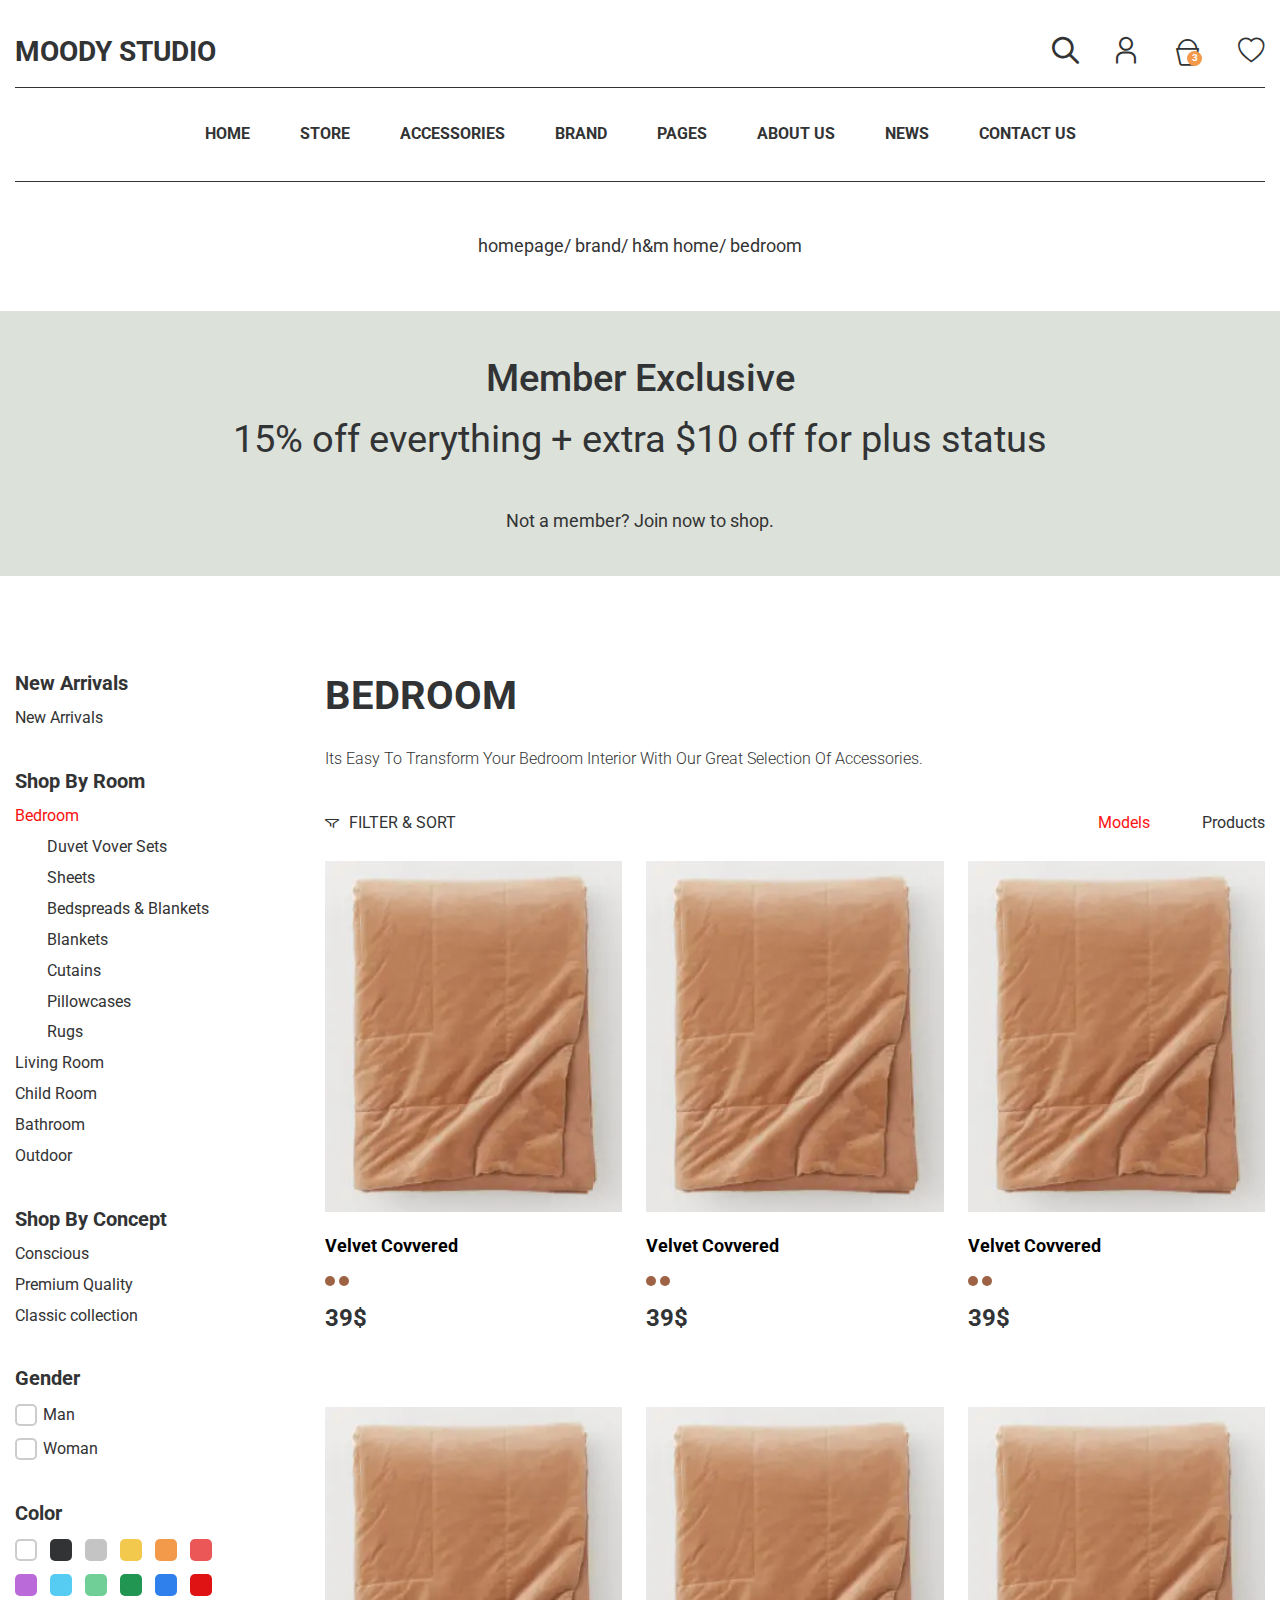
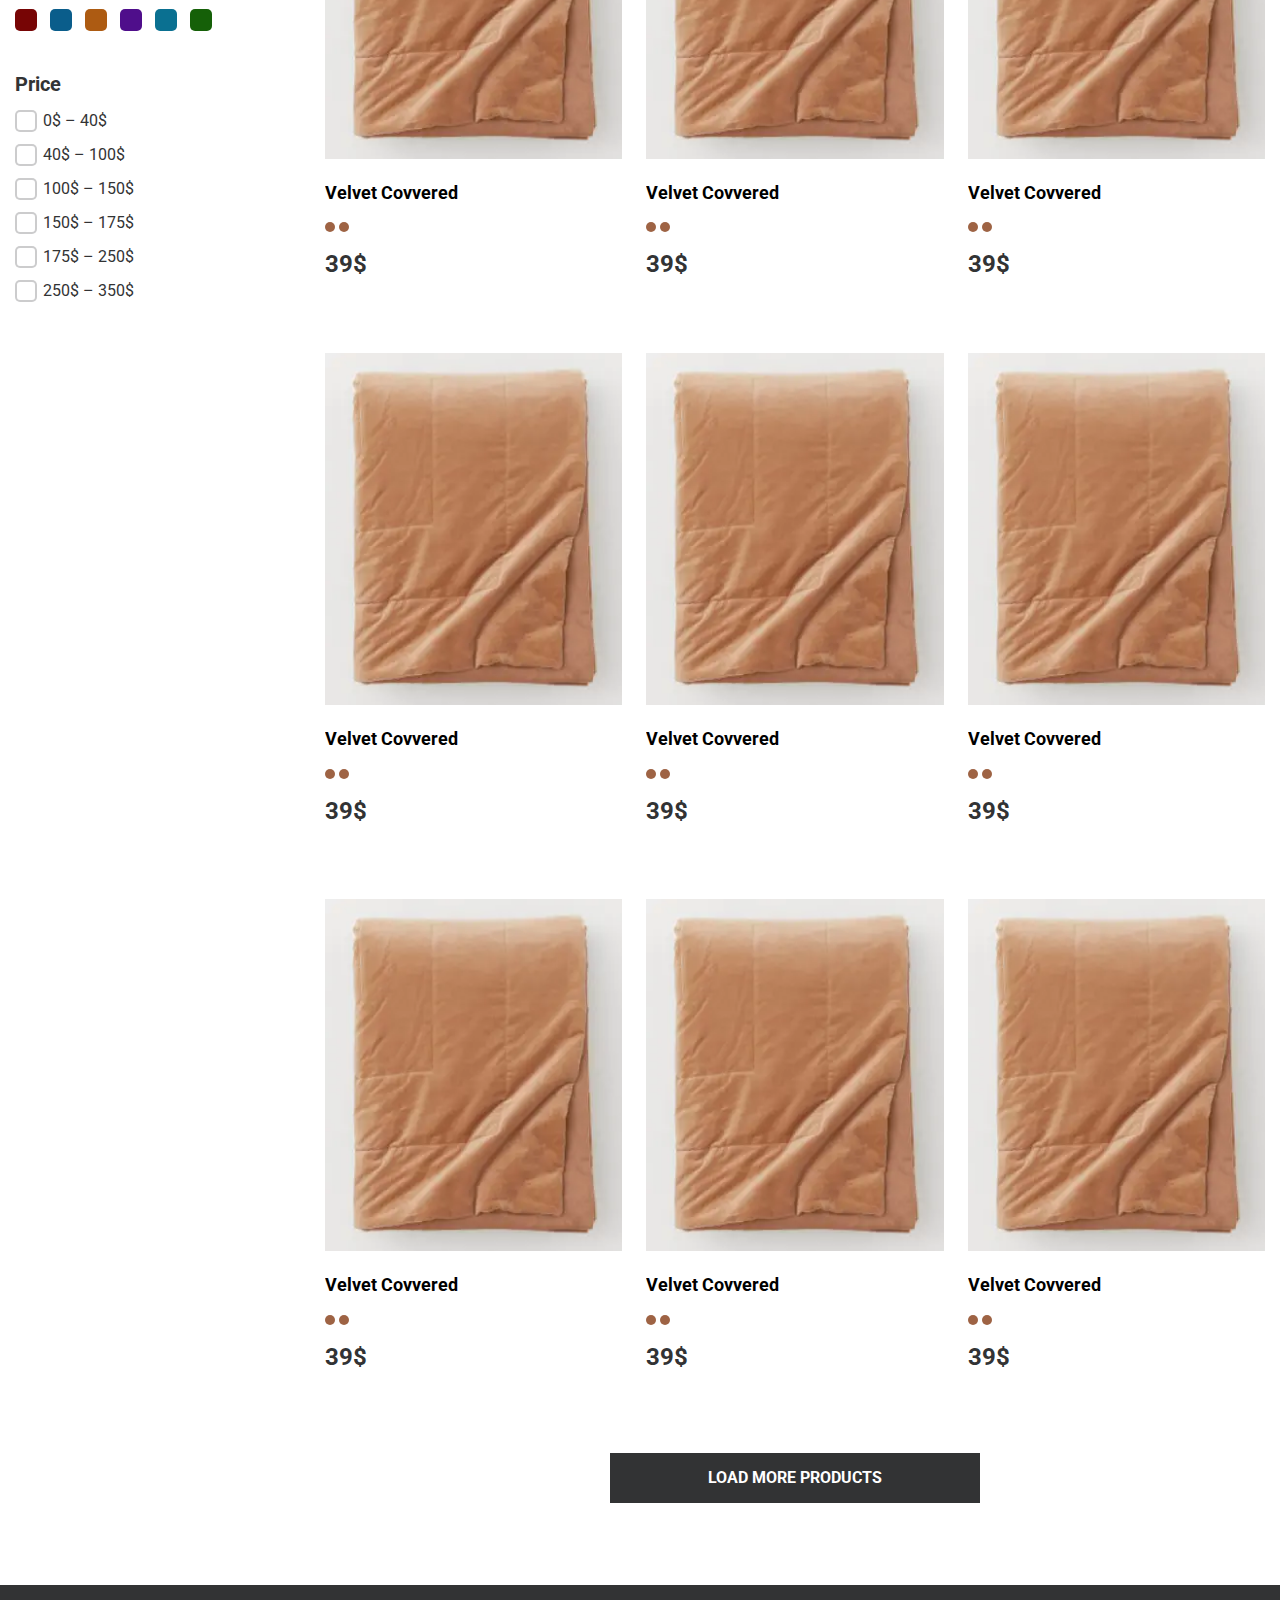
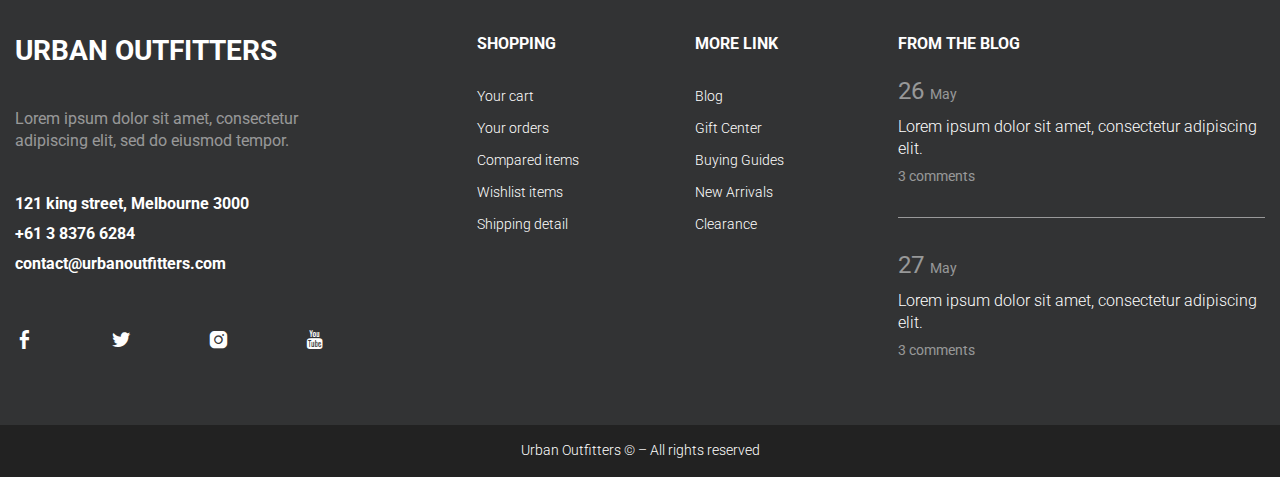
<file: category.html>
<!DOCTYPE html><html lang="en"><head>   <title>MOODY STORE</title><meta charset="UTF-8"><link rel="stylesheet" href="css/style.min.css"><meta name="viewport" content="width=device-width, initial-scale=1.0, maximum-scale=1.0, user-scalable=0"><meta name="format-detection" content="telephone=no"></head><body>   <div class="wrapper">      <header class="header">   <div class="header__container -container">      <div class="header__top">         <a href="" class="header__logo logo">Moody Studio</a>         <div class="header__actions">            <div class="header__search search-header" data-me="767.98, .menu__actions, last">               <a href="" class="search-header__icon -action-icon-header"><span class="-icon-search"></span></a>               <div class="search-header__body"></div>            </div>            <a href="" class="header__profile -action-icon-header"><span class="-icon-user"></span></a>            <a href="" class="header__cart cart-header">               <span class="-icon-cart -action-icon-header"></span>               <span class="cart-header__quantity">3</span>            </a>            <div class="header__burger burger-header"><span></span></div>            <a href="" class="header__favourites -action-icon-header" data-me="767.98, .menu__actions, last"><span class="-icon-favourites"></span></a>         </div>      </div>      <div class="header__bottom">         <nav class="header__menu menu">            <ul class="menu__list">               <li><a href="" class="menu__link">HOME</a></li>               <li><a href="" class="menu__link">STORE</a></li>               <li><a href="" class="menu__link">ACCESSORIES</a></li>               <li><a href="" class="menu__link">BRAND</a></li>               <li><a href="" class="menu__link">PAGES</a></li>               <li><a href="" class="menu__link">ABOUT US</a></li>               <li><a href="" class="menu__link">NEWS</a></li>               <li><a href="" class="menu__link">CONTACT US </a></li>            </ul>            <div class="menu__actions"></div>         </nav>      </div>   </div></header>      <div class="page">         <div class="page__breadcrumbs breadcrumbs breadcrumbs_category">            <div class="breadcrumbs__container -container">               <ul class="breadcrumbs__list">                  <li><a href="">homepage</a></li>                  <li><a href="">brand</a></li>                  <li><a href="">h&m home</a></li>                  <li>bedroom</li>               </ul>            </div>         </div>         <div class="page__exclusive exclusive">            <div class="exclusive__container -container">               <h2 class="exclusive__title">Member Exclusive</h2>               <h2 class="exclusive__subtitle">15% off everything + extra $10 off for plus status</h2>               <a href="" class="exclusive__link">Not a member? Join now to shop.</a>            </div>         </div>         <div class="page__filter products-filters">            <div class="products-filters__container -container">               <div class="products-filters__icon"><span class="-icon-filter"></span></div>               <form action="#" class="products-filters__side filter-products">                  <div class="filter-products__item">                     <h3 class="filter-products__title m-text">New Arrivals</h3>                     <div class="filter-products__body">                        <label class="filter-products__link filter-products__link_sublink"><input type="checkbox">New Arrivals</label>                     </div>                  </div>                  <div class="filter-products__item">                     <h3 class="filter-products__title m-text">Shop By Room</h3>                     <div class="filter-products__body" data-spollers="min, 0" data-one-spoller>                        <div class="filter-products__spoller">                           <a href="" class="filter-products__link filter-products__link_spoller -active" data-spoller-item>Bedroom</a>                           <div class="filter-products__content">                              <ul class="filter-products__list">                                 <li><label class="filter-products__link filter-products__link_sublink"><input type="checkbox">Duvet Vover Sets</label></li>                                 <li><label class="filter-products__link filter-products__link_sublink"><input type="checkbox">Sheets</label></li>                                 <li><label class="filter-products__link filter-products__link_sublink"><input type="checkbox">Bedspreads & Blankets</label></li>                                 <li><label class="filter-products__link filter-products__link_sublink"><input type="checkbox">Blankets</label></li>                                 <li><label class="filter-products__link filter-products__link_sublink"><input type="checkbox">Cutains</label></li>                                 <li><label class="filter-products__link filter-products__link_sublink"><input type="checkbox">Pillowcases</label></li>                                 <li><label class="filter-products__link filter-products__link_sublink"><input type="checkbox">Rugs</label></li>                              </ul>                           </div>                        </div>                        <div class="filter-products__spoller">                           <a href="" class="filter-products__link filter-products__link_spoller" data-spoller-item>Living Room</a>                           <div class="filter-products__content">                              <ul class="filter-products__list">                                 <li><label class="filter-products__link filter-products__link_sublink"><input type="checkbox">Duvet Vover Sets</label></li>                                 <li><label class="filter-products__link filter-products__link_sublink"><input type="checkbox">Sheets</label></li>                                 <li><label class="filter-products__link filter-products__link_sublink"><input type="checkbox">Bedspreads & Blankets</label></li>                                 <li><label class="filter-products__link filter-products__link_sublink"><input type="checkbox">Blankets</label></li>                                 <li><label class="filter-products__link filter-products__link_sublink"><input type="checkbox">Cutains</label></li>                                 <li><label class="filter-products__link filter-products__link_sublink"><input type="checkbox">Pillowcases</label></li>                                 <li><label class="filter-products__link filter-products__link_sublink"><input type="checkbox">Rugs</label></li>                              </ul>                           </div>                        </div>                        <div class="filter-products__spoller">                           <a href="" class="filter-products__link filter-products__link_spoller" data-spoller-item>Child Room</a>                           <div class="filter-products__content">                              <ul class="filter-products__list">                                 <li><label class="filter-products__link filter-products__link_sublink"><input type="checkbox">Duvet Vover Sets</label></li>                                 <li><label class="filter-products__link filter-products__link_sublink"><input type="checkbox">Sheets</label></li>                                 <li><label class="filter-products__link filter-products__link_sublink"><input type="checkbox">Bedspreads & Blankets</label></li>                                 <li><label class="filter-products__link filter-products__link_sublink"><input type="checkbox">Blankets</label></li>                                 <li><label class="filter-products__link filter-products__link_sublink"><input type="checkbox">Cutains</label></li>                                 <li><label class="filter-products__link filter-products__link_sublink"><input type="checkbox">Pillowcases</label></li>                                 <li><label class="filter-products__link filter-products__link_sublink"><input type="checkbox">Rugs</label></li>                              </ul>                           </div>                        </div>                        <div class="filter-products__spoller">                           <a href="" class="filter-products__link filter-products__link_spoller" data-spoller-item>Bathroom</a>                           <div class="filter-products__content">                              <ul class="filter-products__list">                                 <li><label class="filter-products__link filter-products__link_sublink"><input type="checkbox">Duvet Vover Sets</label></li>                                 <li><label class="filter-products__link filter-products__link_sublink"><input type="checkbox">Sheets</label></li>                                 <li><label class="filter-products__link filter-products__link_sublink"><input type="checkbox">Bedspreads & Blankets</label></li>                                 <li><label class="filter-products__link filter-products__link_sublink"><input type="checkbox">Blankets</label></li>                                 <li><label class="filter-products__link filter-products__link_sublink"><input type="checkbox">Cutains</label></li>                                 <li><label class="filter-products__link filter-products__link_sublink"><input type="checkbox">Pillowcases</label></li>                                 <li><label class="filter-products__link filter-products__link_sublink"><input type="checkbox">Rugs</label></li>                              </ul>                           </div>                        </div>                        <div class="filter-products__spoller">                           <a href="" class="filter-products__link filter-products__link_spoller" data-spoller-item>Outdoor</a>                           <div class="filter-products__content">                              <ul class="filter-products__list">                                 <li><label class="filter-products__link filter-products__link_sublink"><input type="checkbox">Duvet Vover Sets</label></li>                                 <li><label class="filter-products__link filter-products__link_sublink"><input type="checkbox">Sheets</label></li>                                 <li><label class="filter-products__link filter-products__link_sublink"><input type="checkbox">Bedspreads & Blankets</label></li>                                 <li><label class="filter-products__link filter-products__link_sublink"><input type="checkbox">Blankets</label></li>                                 <li><label class="filter-products__link filter-products__link_sublink"><input type="checkbox">Cutains</label></li>                                 <li><label class="filter-products__link filter-products__link_sublink"><input type="checkbox">Pillowcases</label></li>                                 <li><label class="filter-products__link filter-products__link_sublink"><input type="checkbox">Rugs</label></li>                              </ul>                           </div>                        </div>                     </div>                  </div>                  <div class="filter-products__item">                     <h3 class="filter-products__title m-text">Shop By Concept</h3>                     <div class="filter-products__body">                        <label class="filter-products__link filter-products__link_sublink"><input type="checkbox">Conscious</label>                        <label class="filter-products__link filter-products__link_sublink"><input type="checkbox">Premium Quality</label>                        <label class="filter-products__link filter-products__link_sublink"><input type="checkbox">Classic collection</label>                     </div>                  </div>                  <div class="filter-products__item">                     <h3 class="filter-products__title m-text">Gender</h3>                     <div class="filter-products__body">                        <label class="filter-products__link filter-products__link_checkbox"><input type="checkbox"><span></span>Man</label>                        <label class="filter-products__link filter-products__link_checkbox"><input type="checkbox"><span></span>Woman</label>                     </div>                  </div>                  <div class="filter-products__item">                     <h3 class="filter-products__title m-text">Color</h3>                     <div class="filter-products__body colors-filter">                        <label class="colors-filter__link colors-filter__link_1"><input type="checkbox"><span></span></label>                        <label class="colors-filter__link colors-filter__link_2"><input type="checkbox"><span></span></label>                        <label class="colors-filter__link colors-filter__link_3"><input type="checkbox"><span></span></label>                        <label class="colors-filter__link colors-filter__link_4"><input type="checkbox"><span></span></label>                        <label class="colors-filter__link colors-filter__link_5"><input type="checkbox"><span></span></label>                        <label class="colors-filter__link colors-filter__link_6"><input type="checkbox"><span></span></label>                        <label class="colors-filter__link colors-filter__link_7"><input type="checkbox"><span></span></label>                        <label class="colors-filter__link colors-filter__link_8"><input type="checkbox"><span></span></label>                        <label class="colors-filter__link colors-filter__link_9"><input type="checkbox"><span></span></label>                        <label class="colors-filter__link colors-filter__link_10"><input type="checkbox"><span></span></label>                        <label class="colors-filter__link colors-filter__link_11"><input type="checkbox"><span></span></label>                        <label class="colors-filter__link colors-filter__link_12"><input type="checkbox"><span></span></label>                        <label class="colors-filter__link colors-filter__link_13"><input type="checkbox"><span></span></label>                        <label class="colors-filter__link colors-filter__link_14"><input type="checkbox"><span></span></label>                        <label class="colors-filter__link colors-filter__link_15"><input type="checkbox"><span></span></label>                        <label class="colors-filter__link colors-filter__link_16"><input type="checkbox"><span></span></label>                        <label class="colors-filter__link colors-filter__link_17"><input type="checkbox"><span></span></label>                        <label class="colors-filter__link colors-filter__link_18"><input type="checkbox"><span></span></label>                     </div>                  </div>                  <div class="filter-products__item">                     <h3 class="filter-products__title m-text">Price</h3>                     <div class="filter-products__body">                        <label class="filter-products__link filter-products__link_checkbox"><input type="checkbox"><span></span>0$ – 40$</label>                        <label class="filter-products__link filter-products__link_checkbox"><input type="checkbox"><span></span>40$ – 100$</label>                        <label class="filter-products__link filter-products__link_checkbox"><input type="checkbox"><span></span>100$ – 150$</label>                        <label class="filter-products__link filter-products__link_checkbox"><input type="checkbox"><span></span>150$ – 175$</label>                        <label class="filter-products__link filter-products__link_checkbox"><input type="checkbox"><span></span>175$ – 250$</label>                        <label class="filter-products__link filter-products__link_checkbox"><input type="checkbox"><span></span>250$ – 350$</label>                     </div>                  </div>               </form>               <div class="products-filters__body">                  <h2 class="products-filters__title">Bedroom</h2>                  <div class="products-filters__text">Its easy to transform your bedroom interior with our great selection of accessories.</div>                  <div class="products-filters__actions">                     <a href="" class="products-filters__sort"><span class="-icon-filter"></span>filter & sort</a>                     <div class="products-filters__layout layout-products-filters">                        <a href="" class="layout-products-filters__type -active">Models</a>                        <a href="" class="layout-products-filters__type">Products</a>                     </div>                  </div>                  <div class="products-filters__products">                     <div class="products-filters__item item-product item-product_medium">                        <a href="" class="item-product__image -ai"><picture><source srcset="img/filter/image-01.webp" type="image/webp"><img src="img/filter/image-01.jpg" alt=""></picture></a>                        <div class="item-product__body">                           <a href="" class="item-product__title text">Velvet Covvered</a>                           <div class="item-product__colors colors-item-product">                              <a href="" class="colors-item-product__item"></a>                              <a href="" class="colors-item-product__item"></a>                           </div>                           <div class="item-product__price">39$</div>                        </div>                     </div>                     <div class="products-filters__item item-product item-product_medium">                        <a href="" class="item-product__image -ai"><picture><source srcset="img/filter/image-01.webp" type="image/webp"><img src="img/filter/image-01.jpg" alt=""></picture></a>                        <div class="item-product__body">                           <a href="" class="item-product__title text">Velvet Covvered</a>                           <div class="item-product__colors colors-item-product">                              <a href="" class="colors-item-product__item"></a>                              <a href="" class="colors-item-product__item"></a>                           </div>                           <div class="item-product__price">39$</div>                        </div>                     </div>                     <div class="products-filters__item item-product item-product_medium">                        <a href="" class="item-product__image -ai"><picture><source srcset="img/filter/image-01.webp" type="image/webp"><img src="img/filter/image-01.jpg" alt=""></picture></a>                        <div class="item-product__body">                           <a href="" class="item-product__title text">Velvet Covvered</a>                           <div class="item-product__colors colors-item-product">                              <a href="" class="colors-item-product__item"></a>                              <a href="" class="colors-item-product__item"></a>                           </div>                           <div class="item-product__price">39$</div>                        </div>                     </div>                     <div class="products-filters__item item-product item-product_medium">                        <a href="" class="item-product__image -ai"><picture><source srcset="img/filter/image-01.webp" type="image/webp"><img src="img/filter/image-01.jpg" alt=""></picture></a>                        <div class="item-product__body">                           <a href="" class="item-product__title text">Velvet Covvered</a>                           <div class="item-product__colors colors-item-product">                              <a href="" class="colors-item-product__item"></a>                              <a href="" class="colors-item-product__item"></a>                           </div>                           <div class="item-product__price">39$</div>                        </div>                     </div>                     <div class="products-filters__item item-product item-product_medium">                        <a href="" class="item-product__image -ai"><picture><source srcset="img/filter/image-01.webp" type="image/webp"><img src="img/filter/image-01.jpg" alt=""></picture></a>                        <div class="item-product__body">                           <a href="" class="item-product__title text">Velvet Covvered</a>                           <div class="item-product__colors colors-item-product">                              <a href="" class="colors-item-product__item"></a>                              <a href="" class="colors-item-product__item"></a>                           </div>                           <div class="item-product__price">39$</div>                        </div>                     </div>                     <div class="products-filters__item item-product item-product_medium">                        <a href="" class="item-product__image -ai"><picture><source srcset="img/filter/image-01.webp" type="image/webp"><img src="img/filter/image-01.jpg" alt=""></picture></a>                        <div class="item-product__body">                           <a href="" class="item-product__title text">Velvet Covvered</a>                           <div class="item-product__colors colors-item-product">                              <a href="" class="colors-item-product__item"></a>                              <a href="" class="colors-item-product__item"></a>                           </div>                           <div class="item-product__price">39$</div>                        </div>                     </div>                     <div class="products-filters__item item-product item-product_medium">                        <a href="" class="item-product__image -ai"><picture><source srcset="img/filter/image-01.webp" type="image/webp"><img src="img/filter/image-01.jpg" alt=""></picture></a>                        <div class="item-product__body">                           <a href="" class="item-product__title text">Velvet Covvered</a>                           <div class="item-product__colors colors-item-product">                              <a href="" class="colors-item-product__item"></a>                              <a href="" class="colors-item-product__item"></a>                           </div>                           <div class="item-product__price">39$</div>                        </div>                     </div>                     <div class="products-filters__item item-product item-product_medium">                        <a href="" class="item-product__image -ai"><picture><source srcset="img/filter/image-01.webp" type="image/webp"><img src="img/filter/image-01.jpg" alt=""></picture></a>                        <div class="item-product__body">                           <a href="" class="item-product__title text">Velvet Covvered</a>                           <div class="item-product__colors colors-item-product">                              <a href="" class="colors-item-product__item"></a>                              <a href="" class="colors-item-product__item"></a>                           </div>                           <div class="item-product__price">39$</div>                        </div>                     </div>                     <div class="products-filters__item item-product item-product_medium">                        <a href="" class="item-product__image -ai"><picture><source srcset="img/filter/image-01.webp" type="image/webp"><img src="img/filter/image-01.jpg" alt=""></picture></a>                        <div class="item-product__body">                           <a href="" class="item-product__title text">Velvet Covvered</a>                           <div class="item-product__colors colors-item-product">                              <a href="" class="colors-item-product__item"></a>                              <a href="" class="colors-item-product__item"></a>                           </div>                           <div class="item-product__price">39$</div>                        </div>                     </div>                     <div class="products-filters__item item-product item-product_medium">                        <a href="" class="item-product__image -ai"><picture><source srcset="img/filter/image-01.webp" type="image/webp"><img src="img/filter/image-01.jpg" alt=""></picture></a>                        <div class="item-product__body">                           <a href="" class="item-product__title text">Velvet Covvered</a>                           <div class="item-product__colors colors-item-product">                              <a href="" class="colors-item-product__item"></a>                              <a href="" class="colors-item-product__item"></a>                           </div>                           <div class="item-product__price">39$</div>                        </div>                     </div>                     <div class="products-filters__item item-product item-product_medium">                        <a href="" class="item-product__image -ai"><picture><source srcset="img/filter/image-01.webp" type="image/webp"><img src="img/filter/image-01.jpg" alt=""></picture></a>                        <div class="item-product__body">                           <a href="" class="item-product__title text">Velvet Covvered</a>                           <div class="item-product__colors colors-item-product">                              <a href="" class="colors-item-product__item"></a>                              <a href="" class="colors-item-product__item"></a>                           </div>                           <div class="item-product__price">39$</div>                        </div>                     </div>                     <div class="products-filters__item item-product item-product_medium">                        <a href="" class="item-product__image -ai"><picture><source srcset="img/filter/image-01.webp" type="image/webp"><img src="img/filter/image-01.jpg" alt=""></picture></a>                        <div class="item-product__body">                           <a href="" class="item-product__title text">Velvet Covvered</a>                           <div class="item-product__colors colors-item-product">                              <a href="" class="colors-item-product__item"></a>                              <a href="" class="colors-item-product__item"></a>                           </div>                           <div class="item-product__price">39$</div>                        </div>                     </div>                  </div>                  <div class="products-filters__footer">                     <a href="" class="products-filters__more btn-bg btn-bg_black">load more products</a>                  </div>               </div>            </div>         </div>      </div>      <footer class="footer">   <div class="footer__top">      <div class="footer__container -container">         <div class="footer__grid">            <div class="footer__col">               <a href="" class="footer__logo logo">URBAN OUTFITTERS</a>               <div class="footer__text">Lorem ipsum dolor sit amet, consectetur adipiscing elit, sed do eiusmod tempor.</div>               <div class="footer__info info-footer">                  <a href="" class="info-footer__link">121 king street, Melbourne 3000</a>                  <a href="tel:61383766284" class="info-footer__link">+61 3 8376 6284</a>                  <a href="mailto:contact@urbanoutfitters.com" class="info-footer__link">contact@urbanoutfitters.com</a>               </div>               <div class="footer__social social-footer" data-me="767.98, .footer__grid, last">                  <a href="" class="social-footer__icon"><span class="-icon-facebook"></span></a>                  <a href="" class="social-footer__icon"><span class="-icon-twitter"></span></a>                  <a href="" class="social-footer__icon"><span class="-icon-instagram"></span></a>                  <a href="" class="social-footer__icon"><span class="-icon-youtube"></span></a>               </div>            </div>            <div class="footer__col menu-footer">               <div class="menu-footer__col">                  <h3 class="menu-footer__title title-footer m-text">SHOPPING</h3>                  <ul class="menu-footer__list">                     <li><a href="" class="menu-footer__link">Your cart</a></li>                     <li><a href="" class="menu-footer__link">Your orders</a></li>                     <li><a href="" class="menu-footer__link">Compared items</a></li>                     <li><a href="" class="menu-footer__link">Wishlist items</a></li>                     <li><a href="" class="menu-footer__link">Shipping detail</a></li>                  </ul>               </div>               <div class="menu-footer__col">                  <h3 class="menu-footer__title title-footer m-text">MORE LINK</h3>                  <ul class="menu-footer__list">                     <li><a href="" class="menu-footer__link">Blog</a></li>                     <li><a href="" class="menu-footer__link">Gift Center</a></li>                     <li><a href="" class="menu-footer__link">Buying Guides</a></li>                     <li><a href="" class="menu-footer__link">New Arrivals</a></li>                     <li><a href="" class="menu-footer__link">Clearance</a></li>                  </ul>               </div>            </div>            <div class="footer__col blog-footer">               <h3 class="blog-footer__title title-footer m-text">FROM THE BLOG</h3>               <div class="blog-footer__col">                  <div class="blog-footer__item">                     <div class="blog-footer__meta">26<span>May</span></div>                     <a href="" class="blog-footer__link">Lorem ipsum dolor sit amet, consectetur adipiscing elit.</a>                     <div class="blog-footer__comments">3 comments</div>                  </div>                  <div class="blog-footer__item">                     <div class="blog-footer__meta">27<span>May</span></div>                     <a href="" class="blog-footer__link">Lorem ipsum dolor sit amet, consectetur adipiscing elit.</a>                     <div class="blog-footer__comments">3 comments</div>                  </div>               </div>            </div>         </div>      </div>   </div>   <div class="footer__bottom">      <div class="footer__container -container">         <p class="footer__copy">Urban Outfitters © – All rights reserved</p>      </div>   </div></footer>   </div>   <script src="js/libs.min.js"></script><script src="js/script.min.js"></script></body></html>
</file>
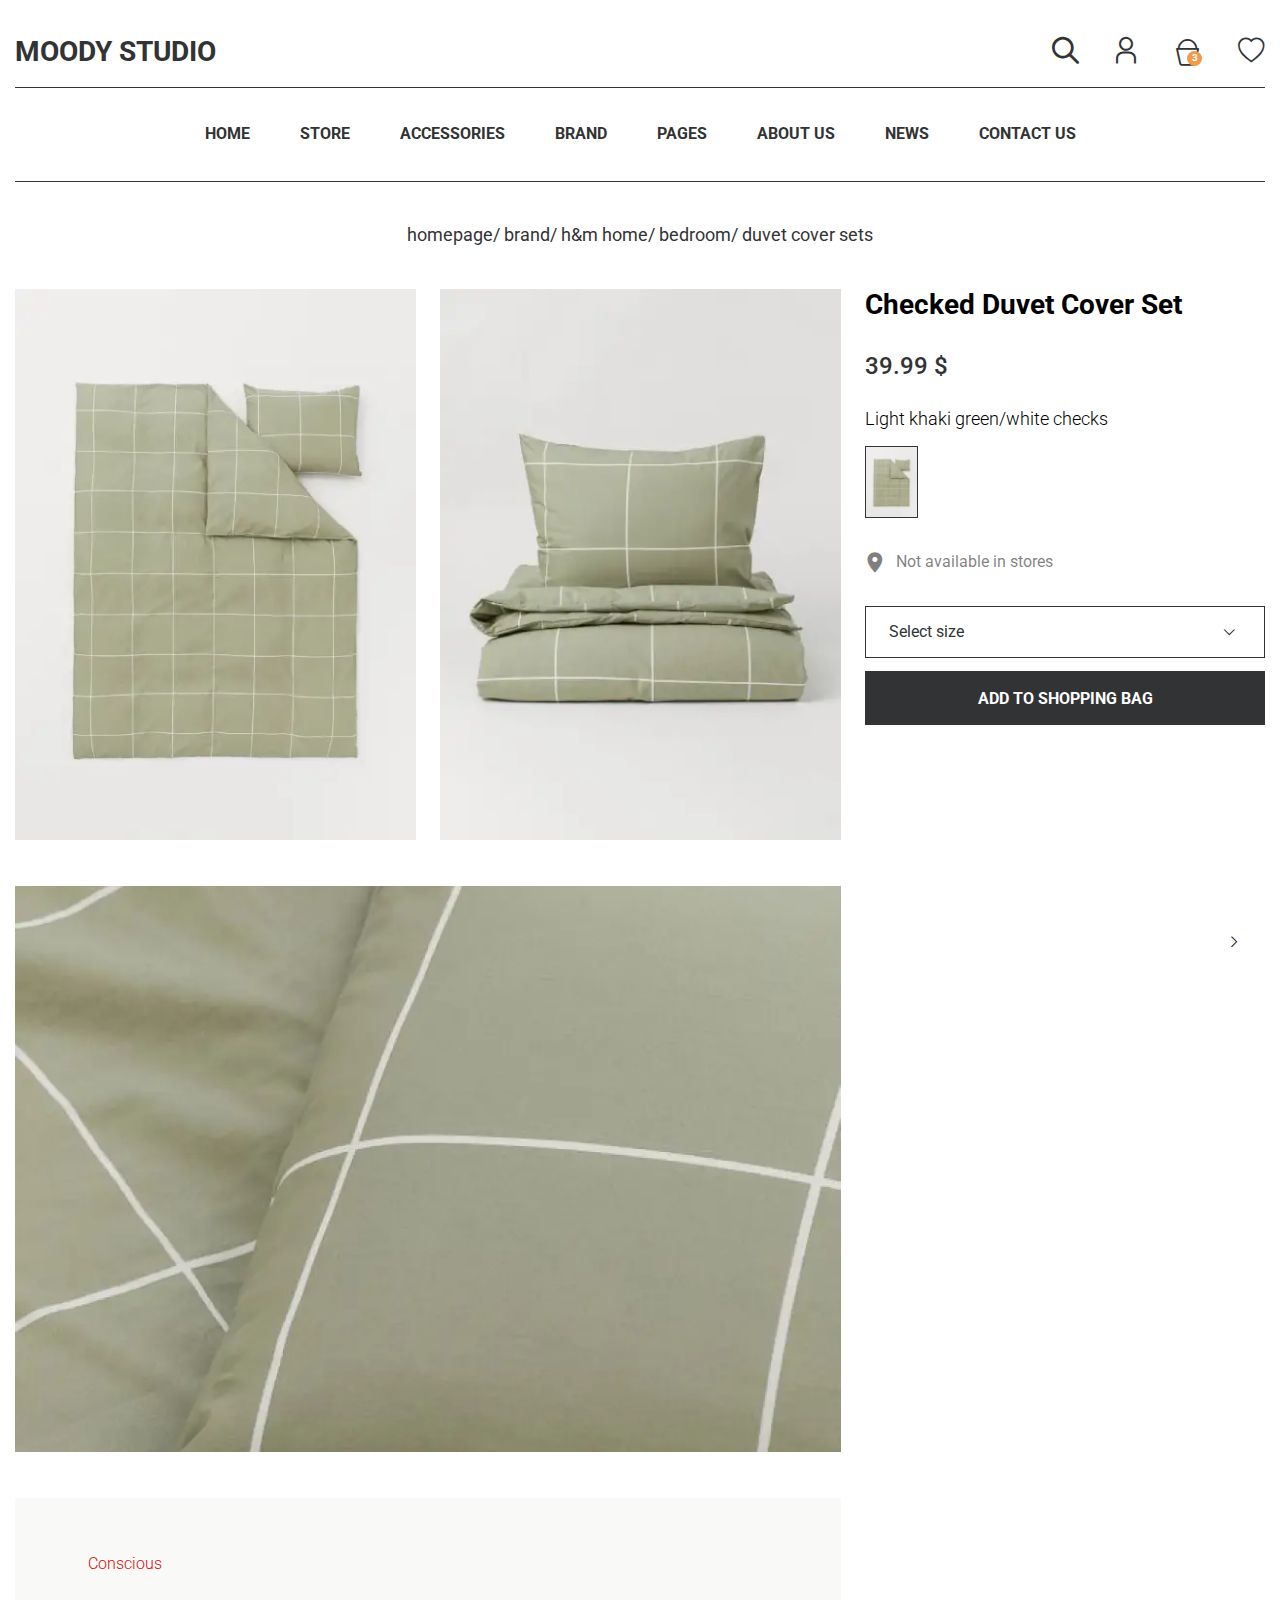
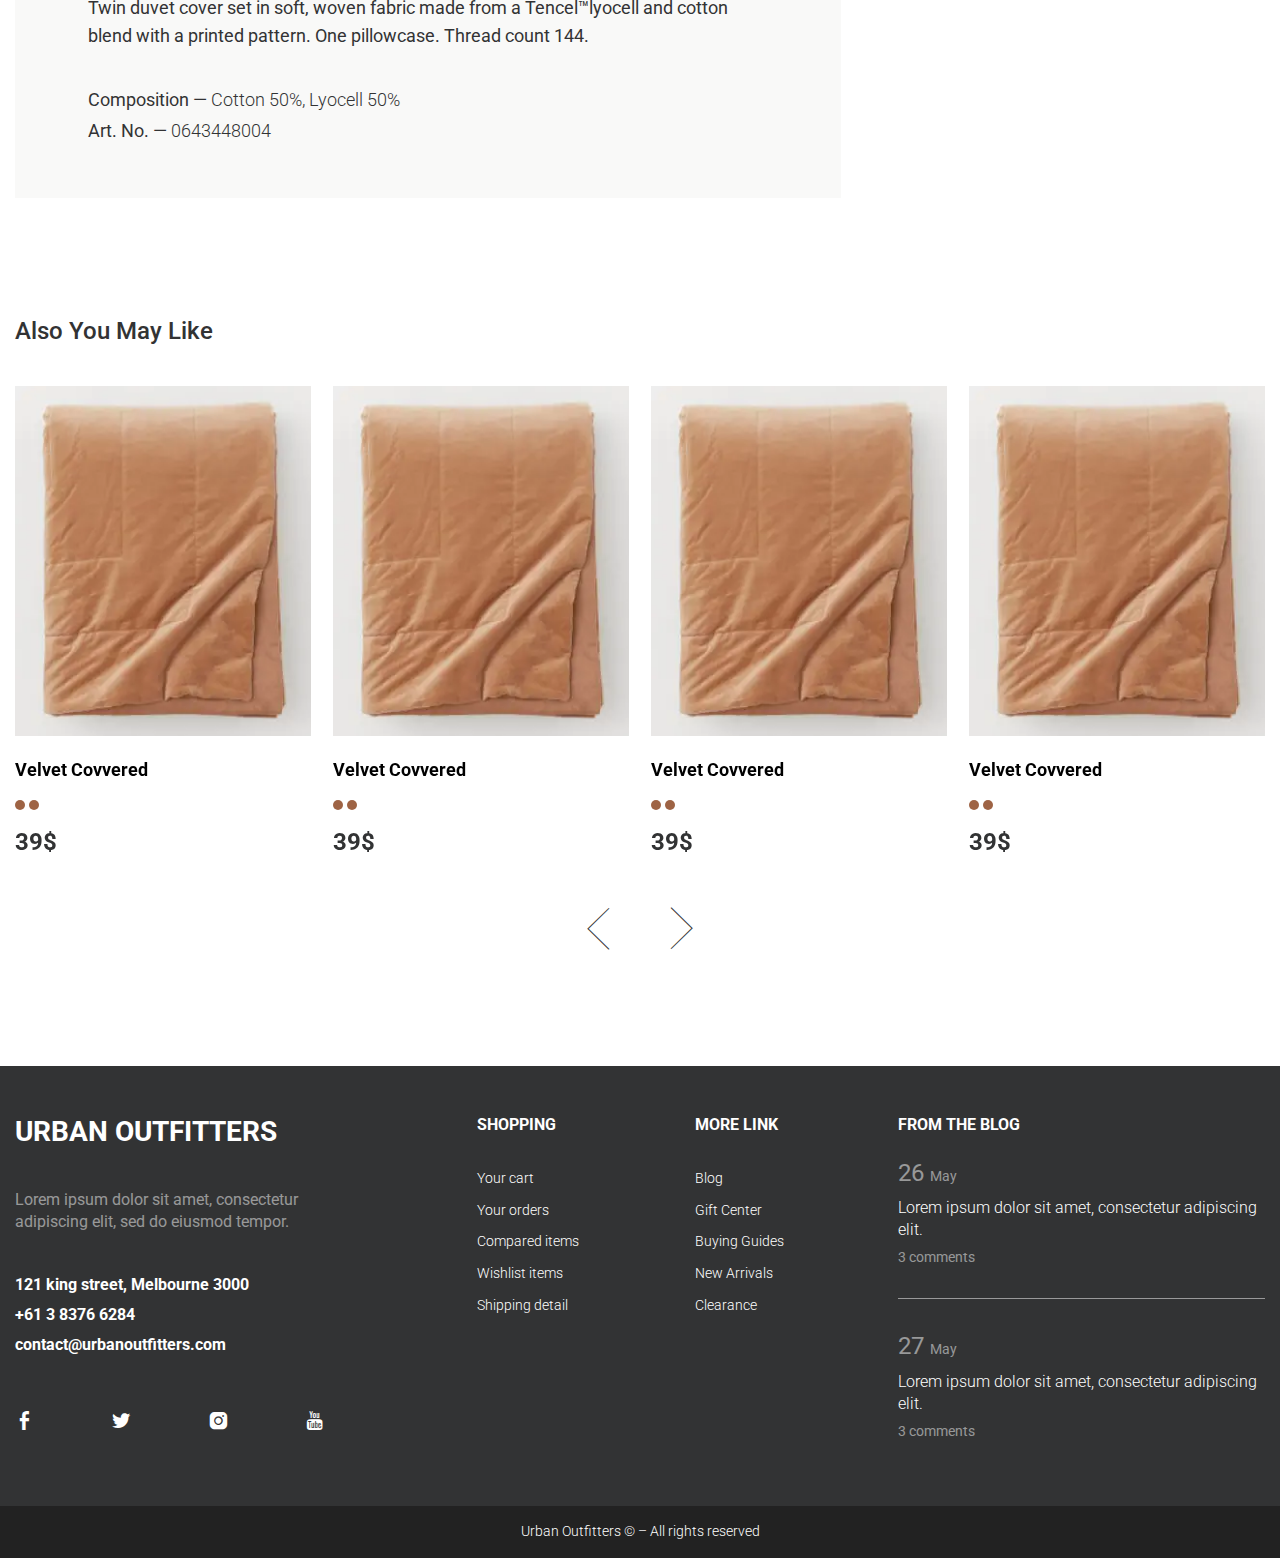
<file: product.html>
<!DOCTYPE html><html lang="en"><head>   <title>MOODY STORE</title><meta charset="UTF-8"><link rel="stylesheet" href="css/style.min.css"><meta name="viewport" content="width=device-width, initial-scale=1.0, maximum-scale=1.0, user-scalable=0"><meta name="format-detection" content="telephone=no"></head><body>   <div class="wrapper">      <header class="header">   <div class="header__container -container">      <div class="header__top">         <a href="" class="header__logo logo">Moody Studio</a>         <div class="header__actions">            <div class="header__search search-header" data-me="767.98, .menu__actions, last">               <a href="" class="search-header__icon -action-icon-header"><span class="-icon-search"></span></a>               <div class="search-header__body"></div>            </div>            <a href="" class="header__profile -action-icon-header"><span class="-icon-user"></span></a>            <a href="" class="header__cart cart-header">               <span class="-icon-cart -action-icon-header"></span>               <span class="cart-header__quantity">3</span>            </a>            <div class="header__burger burger-header"><span></span></div>            <a href="" class="header__favourites -action-icon-header" data-me="767.98, .menu__actions, last"><span class="-icon-favourites"></span></a>         </div>      </div>      <div class="header__bottom">         <nav class="header__menu menu">            <ul class="menu__list">               <li><a href="" class="menu__link">HOME</a></li>               <li><a href="" class="menu__link">STORE</a></li>               <li><a href="" class="menu__link">ACCESSORIES</a></li>               <li><a href="" class="menu__link">BRAND</a></li>               <li><a href="" class="menu__link">PAGES</a></li>               <li><a href="" class="menu__link">ABOUT US</a></li>               <li><a href="" class="menu__link">NEWS</a></li>               <li><a href="" class="menu__link">CONTACT US </a></li>            </ul>            <div class="menu__actions"></div>         </nav>      </div>   </div></header>      <div class="page">         <div class="page__breadcrumbs breadcrumbs breadcrumbs_product">            <div class="breadcrumbs__container -container">               <ul class="breadcrumbs__list">                  <li><a href="">homepage</a></li>                  <li><a href="">brand</a></li>                  <li><a href="">h&m home</a></li>                  <li><a href="">bedroom</a></li>                  <li>duvet cover sets</li>               </ul>            </div>         </div>         <div class="page__product product">            <div class="product__container -container">               <div class="product__top">                  <div class="product__images">                     <div class="product__image -ai"><picture><source srcset="img/product/image-01.webp" type="image/webp"><img src="img/product/image-01.jpg" alt=""></picture></div>                     <div class="product__image -ai"><picture><source srcset="img/product/image-02.webp" type="image/webp"><img src="img/product/image-02.jpg" alt=""></picture></div>                  </div>                  <div class="product__body">                     <h2 class="product__title subtitle subtitle_n-up">Checked Duvet Cover Set</h2>                     <div class="product__price">39.99 $</div>                     <div class="product__desc">Light khaki green/white checks</div>                     <div class="product__variants variants-product">                        <a href="" class="variants-product__item -ai"><picture><source srcset="img/product/image-01.webp" type="image/webp"><img src="img/product/image-01.jpg" alt=""></picture></a>                     </div>                     <div class="product__available"><span class="-icon-marker"></span>Not available in stores</div>                     <form action="#" class="product__form form-product">                        <div class="form-product__select">                           <select name="size" class="product-select" data-custom-select data-custom-select-label="Select size">                              <option value="1">Size 1</option>                              <option value="2">Size 2</option>                              <option value="3">Size 3</option>                           </select>                        </div>                        <button type="submit" class="form-product__btn btn-bg btn-bg_black btn-bg_n-pad btn-bg_n-h">add to shopping bag</button>                     </form>                  </div>               </div>               <div class="product__preview preview-product">                  <a href="" class="preview-product__link"></a>                  <div class="preview-product__image -ai"><picture><source srcset="img/product/image-03.webp" type="image/webp"><img src="img/product/image-03.jpg" alt=""></picture></div>                  <div class="preview-product__body">                     <div class="preview-product__arrow"><span class="-icon-arrow-right"></span></div>                  </div>               </div>               <div class="product__info info-product">                  <h4 class="info-product__title">Conscious</h4>                  <div class="info-product__text">Twin duvet cover set in soft, woven fabric made from a Tencel™lyocell and cotton blend with a printed pattern. One pillowcase. Thread count 144.</div>                  <ul class="info-product__list">                     <li><span>Composition —</span> Cotton 50%, Lyocell 50%</li>                     <li><span>Art. No. —</span> 0643448004</li>                  </ul>               </div>            </div>         </div>         <div class="page__product-buy product-buy product-buy_like">            <div class="product-buy__container -container">               <h2 class="product-buy__title">Also You May Like</h2>               <div class="product-buy__slider slider-product-buy">                  <div class="slider-product-buy__body swiper">                     <div class="slider-product-buy__wrapper swiper-wrapper">                        <div class="slider-product-buy__slide swiper-slide">                           <div class="slider-product-buy__item item-product item-product_medium">                              <a href="" class="item-product__image -ai"><picture><source srcset="img/filter/image-01.webp" type="image/webp"><img src="img/filter/image-01.jpg" alt=""></picture></a>                              <div class="item-product__body">                                 <a href="" class="item-product__title text">Velvet Covvered</a>                                 <div class="item-product__colors colors-item-product">                                    <a href="" class="colors-item-product__item"></a>                                    <a href="" class="colors-item-product__item"></a>                                 </div>                                 <div class="item-product__price">39$</div>                              </div>                           </div>                        </div>                        <div class="slider-product-buy__slide swiper-slide">                           <div class="slider-product-buy__item item-product item-product_medium">                              <a href="" class="item-product__image -ai"><picture><source srcset="img/filter/image-01.webp" type="image/webp"><img src="img/filter/image-01.jpg" alt=""></picture></a>                              <div class="item-product__body">                                 <a href="" class="item-product__title text">Velvet Covvered</a>                                 <div class="item-product__colors colors-item-product">                                    <a href="" class="colors-item-product__item"></a>                                    <a href="" class="colors-item-product__item"></a>                                 </div>                                 <div class="item-product__price">39$</div>                              </div>                           </div>                        </div>                        <div class="slider-product-buy__slide swiper-slide">                           <div class="slider-product-buy__item item-product item-product_medium">                              <a href="" class="item-product__image -ai"><picture><source srcset="img/filter/image-01.webp" type="image/webp"><img src="img/filter/image-01.jpg" alt=""></picture></a>                              <div class="item-product__body">                                 <a href="" class="item-product__title text">Velvet Covvered</a>                                 <div class="item-product__colors colors-item-product">                                    <a href="" class="colors-item-product__item"></a>                                    <a href="" class="colors-item-product__item"></a>                                 </div>                                 <div class="item-product__price">39$</div>                              </div>                           </div>                        </div>                        <div class="slider-product-buy__slide swiper-slide">                           <div class="slider-product-buy__item item-product item-product_medium">                              <a href="" class="item-product__image -ai"><picture><source srcset="img/filter/image-01.webp" type="image/webp"><img src="img/filter/image-01.jpg" alt=""></picture></a>                              <div class="item-product__body">                                 <a href="" class="item-product__title text">Velvet Covvered</a>                                 <div class="item-product__colors colors-item-product">                                    <a href="" class="colors-item-product__item"></a>                                    <a href="" class="colors-item-product__item"></a>                                 </div>                                 <div class="item-product__price">39$</div>                              </div>                           </div>                        </div>                        <div class="slider-product-buy__slide swiper-slide">                           <div class="slider-product-buy__item item-product item-product_medium">                              <a href="" class="item-product__image -ai"><picture><source srcset="img/filter/image-01.webp" type="image/webp"><img src="img/filter/image-01.jpg" alt=""></picture></a>                              <div class="item-product__body">                                 <a href="" class="item-product__title text">Velvet Covvered</a>                                 <div class="item-product__colors colors-item-product">                                    <a href="" class="colors-item-product__item"></a>                                    <a href="" class="colors-item-product__item"></a>                                 </div>                                 <div class="item-product__price">39$</div>                              </div>                           </div>                        </div>                        <div class="slider-product-buy__slide swiper-slide">                           <div class="slider-product-buy__item item-product item-product_medium">                              <a href="" class="item-product__image -ai"><picture><source srcset="img/filter/image-01.webp" type="image/webp"><img src="img/filter/image-01.jpg" alt=""></picture></a>                              <div class="item-product__body">                                 <a href="" class="item-product__title text">Velvet Covvered</a>                                 <div class="item-product__colors colors-item-product">                                    <a href="" class="colors-item-product__item"></a>                                    <a href="" class="colors-item-product__item"></a>                                 </div>                                 <div class="item-product__price">39$</div>                              </div>                           </div>                        </div>                        <div class="slider-product-buy__slide swiper-slide">                           <div class="slider-product-buy__item item-product item-product_medium">                              <a href="" class="item-product__image -ai"><picture><source srcset="img/filter/image-01.webp" type="image/webp"><img src="img/filter/image-01.jpg" alt=""></picture></a>                              <div class="item-product__body">                                 <a href="" class="item-product__title text">Velvet Covvered</a>                                 <div class="item-product__colors colors-item-product">                                    <a href="" class="colors-item-product__item"></a>                                    <a href="" class="colors-item-product__item"></a>                                 </div>                                 <div class="item-product__price">39$</div>                              </div>                           </div>                        </div>                        <div class="slider-product-buy__slide swiper-slide">                           <div class="slider-product-buy__item item-product item-product_medium">                              <a href="" class="item-product__image -ai"><picture><source srcset="img/filter/image-01.webp" type="image/webp"><img src="img/filter/image-01.jpg" alt=""></picture></a>                              <div class="item-product__body">                                 <a href="" class="item-product__title text">Velvet Covvered</a>                                 <div class="item-product__colors colors-item-product">                                    <a href="" class="colors-item-product__item"></a>                                    <a href="" class="colors-item-product__item"></a>                                 </div>                                 <div class="item-product__price">39$</div>                              </div>                           </div>                        </div>                     </div>                  </div>                  <div class="slider-product-buy__arrows">                     <div class="slider-product-buy__arrow slider-product-buy__arrow_prev"><span class="-icon-arrow-right-long"></span></div>                     <div class="slider-product-buy__arrow slider-product-buy__arrow_next"><span class="-icon-arrow-right-long"></span></div>                  </div>               </div>            </div>         </div>      </div>      <footer class="footer">   <div class="footer__top">      <div class="footer__container -container">         <div class="footer__grid">            <div class="footer__col">               <a href="" class="footer__logo logo">URBAN OUTFITTERS</a>               <div class="footer__text">Lorem ipsum dolor sit amet, consectetur adipiscing elit, sed do eiusmod tempor.</div>               <div class="footer__info info-footer">                  <a href="" class="info-footer__link">121 king street, Melbourne 3000</a>                  <a href="tel:61383766284" class="info-footer__link">+61 3 8376 6284</a>                  <a href="mailto:contact@urbanoutfitters.com" class="info-footer__link">contact@urbanoutfitters.com</a>               </div>               <div class="footer__social social-footer" data-me="767.98, .footer__grid, last">                  <a href="" class="social-footer__icon"><span class="-icon-facebook"></span></a>                  <a href="" class="social-footer__icon"><span class="-icon-twitter"></span></a>                  <a href="" class="social-footer__icon"><span class="-icon-instagram"></span></a>                  <a href="" class="social-footer__icon"><span class="-icon-youtube"></span></a>               </div>            </div>            <div class="footer__col menu-footer">               <div class="menu-footer__col">                  <h3 class="menu-footer__title title-footer m-text">SHOPPING</h3>                  <ul class="menu-footer__list">                     <li><a href="" class="menu-footer__link">Your cart</a></li>                     <li><a href="" class="menu-footer__link">Your orders</a></li>                     <li><a href="" class="menu-footer__link">Compared items</a></li>                     <li><a href="" class="menu-footer__link">Wishlist items</a></li>                     <li><a href="" class="menu-footer__link">Shipping detail</a></li>                  </ul>               </div>               <div class="menu-footer__col">                  <h3 class="menu-footer__title title-footer m-text">MORE LINK</h3>                  <ul class="menu-footer__list">                     <li><a href="" class="menu-footer__link">Blog</a></li>                     <li><a href="" class="menu-footer__link">Gift Center</a></li>                     <li><a href="" class="menu-footer__link">Buying Guides</a></li>                     <li><a href="" class="menu-footer__link">New Arrivals</a></li>                     <li><a href="" class="menu-footer__link">Clearance</a></li>                  </ul>               </div>            </div>            <div class="footer__col blog-footer">               <h3 class="blog-footer__title title-footer m-text">FROM THE BLOG</h3>               <div class="blog-footer__col">                  <div class="blog-footer__item">                     <div class="blog-footer__meta">26<span>May</span></div>                     <a href="" class="blog-footer__link">Lorem ipsum dolor sit amet, consectetur adipiscing elit.</a>                     <div class="blog-footer__comments">3 comments</div>                  </div>                  <div class="blog-footer__item">                     <div class="blog-footer__meta">27<span>May</span></div>                     <a href="" class="blog-footer__link">Lorem ipsum dolor sit amet, consectetur adipiscing elit.</a>                     <div class="blog-footer__comments">3 comments</div>                  </div>               </div>            </div>         </div>      </div>   </div>   <div class="footer__bottom">      <div class="footer__container -container">         <p class="footer__copy">Urban Outfitters © – All rights reserved</p>      </div>   </div></footer>   </div>   <script src="js/libs.min.js"></script><script src="js/script.min.js"></script></body></html>
</file>
<file: css/style.min.css>
@import url(https://fonts.googleapis.com/css?family=Roboto:300,regular,500,700&display-swap);@font-face{font-family:icons;font-display:swap;src:url(../fonts/icons.woff) format("woff"),url(../fonts/icons.woff2) format("woff2");font-weight:400;font-style:normal}.product-select__icon::before,[class*=" -icon-"],[class^=-icon-]{font-family:icons!important;speak:never;font-style:normal;font-weight:400;font-variant:normal;text-transform:none;line-height:1;-webkit-font-smoothing:antialiased;-moz-osx-font-smoothing:grayscale}.-icon-arrow-right:before{content:"\e900"}.-icon-arrow-right-long:before{content:"\e901"}.-icon-cart:before{content:"\e902"}.-icon-facebook:before{content:"\e903"}.-icon-favourites:before{content:"\e904"}.-icon-filter:before{content:"\e905"}.-icon-instagram:before{content:"\e906"}.-icon-marker:before{content:"\e907"}.-icon-search:before{content:"\e908"}.-icon-send:before{content:"\e909"}.-icon-star:before{content:"\e90a"}.-icon-twitter:before{content:"\e90b"}.-icon-user:before{content:"\e90c"}.-icon-youtube:before{content:"\e90d"}*{padding:0;margin:0;border:0}*,:after,:before{-webkit-box-sizing:border-box;box-sizing:border-box}:active,:focus{outline:0}a:active,a:focus{outline:0}aside,footer,header,nav{display:block}body,html{height:100%;width:100%;line-height:1;font-size:14px;-ms-text-size-adjust:100%;-moz-text-size-adjust:100%;-webkit-text-size-adjust:100%}button,input,textarea{font-family:inherit}input::-ms-clear{display:none}button{cursor:pointer}button::-moz-focus-inner{padding:0;border:0}a{display:inline-block;color:inherit}a,a:visited{text-decoration:none}a:hover{text-decoration:none}ul li{list-style:none}img{vertical-align:top}span{display:inline-block}h1,h2,h3,h4,h5,h6{font-size:inherit;font-weight:400}.swiper:not(.swiper_no){margin-left:auto;margin-right:auto;position:relative;overflow:hidden;list-style:none;padding:0;z-index:1}.swiper-vertical>.swiper-wrapper{-webkit-box-orient:vertical;-webkit-box-direction:normal;-ms-flex-direction:column;flex-direction:column}.swiper-notification{position:absolute;left:0;top:0;pointer-events:none;opacity:0;z-index:-1000}.swiper-wrapper:not(.swiper-wrapper_no){position:relative;width:100%;height:100%;z-index:1;display:-webkit-box;display:-ms-flexbox;display:flex;-webkit-transition-property:-webkit-transform;transition-property:-webkit-transform;-o-transition-property:transform;transition-property:transform;transition-property:transform,-webkit-transform;-webkit-box-sizing:content-box;box-sizing:content-box}.swiper-android .swiper-slide,.swiper-wrapper{-webkit-transform:translate3d(0,0,0);transform:translate3d(0,0,0)}.swiper-pointer-events{-ms-touch-action:pan-y;touch-action:pan-y}.swiper-pointer-events.swiper-vertical{-ms-touch-action:pan-x;touch-action:pan-x}.swiper-slide:not(.swiper-slide_no){-ms-flex-negative:0;flex-shrink:0;width:100%;position:relative;-webkit-transition-property:-webkit-transform;transition-property:-webkit-transform;-o-transition-property:transform;transition-property:transform;transition-property:transform,-webkit-transform}.swiper-slide-invisible-blank{visibility:hidden}.swiper-autoheight,.swiper-autoheight .swiper-slide{height:auto}.swiper-autoheight .swiper-wrapper{-webkit-box-align:start;-ms-flex-align:start;align-items:flex-start;-webkit-transition-property:height,-webkit-transform;transition-property:height,-webkit-transform;-o-transition-property:transform,height;transition-property:transform,height;transition-property:transform,height,-webkit-transform}.swiper-3d,.swiper-3d.swiper-css-mode .swiper-wrapper{-webkit-perspective:1200px;perspective:1200px}.swiper-3d .swiper-cube-shadow,.swiper-3d .swiper-slide,.swiper-3d .swiper-slide-shadow,.swiper-3d .swiper-slide-shadow-bottom,.swiper-3d .swiper-slide-shadow-left,.swiper-3d .swiper-slide-shadow-right,.swiper-3d .swiper-slide-shadow-top,.swiper-3d .swiper-wrapper{-webkit-transform-style:preserve-3d;transform-style:preserve-3d}.swiper-3d .swiper-slide-shadow,.swiper-3d .swiper-slide-shadow-bottom,.swiper-3d .swiper-slide-shadow-left,.swiper-3d .swiper-slide-shadow-right,.swiper-3d .swiper-slide-shadow-top{position:absolute;left:0;top:0;width:100%;height:100%;pointer-events:none;z-index:10}.swiper-3d .swiper-slide-shadow{background:rgba(0,0,0,.15)}.swiper-3d .swiper-slide-shadow-left{background-image:-webkit-gradient(linear,right top,left top,from(rgba(0,0,0,.5)),to(rgba(0,0,0,0)));background-image:-o-linear-gradient(right,rgba(0,0,0,.5),rgba(0,0,0,0));background-image:linear-gradient(to left,rgba(0,0,0,.5),rgba(0,0,0,0))}.swiper-3d .swiper-slide-shadow-right{background-image:-webkit-gradient(linear,left top,right top,from(rgba(0,0,0,.5)),to(rgba(0,0,0,0)));background-image:-o-linear-gradient(left,rgba(0,0,0,.5),rgba(0,0,0,0));background-image:linear-gradient(to right,rgba(0,0,0,.5),rgba(0,0,0,0))}.swiper-3d .swiper-slide-shadow-top{background-image:-webkit-gradient(linear,left bottom,left top,from(rgba(0,0,0,.5)),to(rgba(0,0,0,0)));background-image:-o-linear-gradient(bottom,rgba(0,0,0,.5),rgba(0,0,0,0));background-image:linear-gradient(to top,rgba(0,0,0,.5),rgba(0,0,0,0))}.swiper-3d .swiper-slide-shadow-bottom{background-image:-webkit-gradient(linear,left top,left bottom,from(rgba(0,0,0,.5)),to(rgba(0,0,0,0)));background-image:-o-linear-gradient(top,rgba(0,0,0,.5),rgba(0,0,0,0));background-image:linear-gradient(to bottom,rgba(0,0,0,.5),rgba(0,0,0,0))}.swiper-css-mode>.swiper-wrapper{overflow:auto;scrollbar-width:none;-ms-overflow-style:none}.swiper-css-mode>.swiper-wrapper::-webkit-scrollbar{display:none}.swiper-css-mode>.swiper-wrapper>.swiper-slide{scroll-snap-align:start start}.swiper-horizontal.swiper-css-mode>.swiper-wrapper{-ms-scroll-snap-type:x mandatory;scroll-snap-type:x mandatory}.swiper-vertical.swiper-css-mode>.swiper-wrapper{-ms-scroll-snap-type:y mandatory;scroll-snap-type:y mandatory}.swiper-centered>.swiper-wrapper::before{content:"";-ms-flex-negative:0;flex-shrink:0;-webkit-box-ordinal-group:10000;-ms-flex-order:9999;order:9999}.swiper-centered.swiper-horizontal>.swiper-wrapper>.swiper-slide:first-child{-webkit-margin-start:var(--swiper-centered-offset-before);margin-inline-start:var(--swiper-centered-offset-before)}.swiper-centered.swiper-horizontal>.swiper-wrapper::before{height:100%;width:var(--swiper-centered-offset-after)}.swiper-centered.swiper-vertical>.swiper-wrapper>.swiper-slide:first-child{-webkit-margin-before:var(--swiper-centered-offset-before);margin-block-start:var(--swiper-centered-offset-before)}.swiper-centered.swiper-vertical>.swiper-wrapper::before{width:100%;height:var(--swiper-centered-offset-after)}.swiper-centered>.swiper-wrapper>.swiper-slide{scroll-snap-align:center center}body{font-family:Roboto;background-color:#fff}.wrapper{min-height:100%;display:-webkit-box;display:-ms-flexbox;display:flex;-webkit-box-orient:vertical;-webkit-box-direction:normal;-ms-flex-direction:column;flex-direction:column;overflow:hidden}.page{-webkit-box-flex:1;-ms-flex:1 1 auto;flex:1 1 auto;padding:182px 0 0 0}.-container{max-width:1325px;padding:0 15px;margin:0 auto}.-ai{position:relative}.-ai img{position:absolute;top:0;left:0;width:100%;height:100%;-o-object-fit:cover;object-fit:cover}input:not([type=checkbox]){height:100%;width:100%;display:block}.btn{font-weight:700;font-size:14px;padding:16px 15.5px;text-transform:uppercase;-webkit-transition:all .4s ease 0s;-o-transition:all .4s ease 0s;transition:all .4s ease 0s;display:-webkit-inline-box;display:-ms-inline-flexbox;display:inline-flex;-webkit-box-align:center;-ms-flex-align:center;align-items:center;-webkit-box-pack:center;-ms-flex-pack:center;justify-content:center}.btn_black{color:#323334;border:1px solid #323334}.btn_white{color:#fff;border:1px solid #fff}.btn-bg{font-weight:700;font-size:16px;text-transform:uppercase;display:-webkit-inline-box;display:-ms-inline-flexbox;display:inline-flex;-webkit-box-align:center;-ms-flex-align:center;align-items:center;-webkit-box-pack:center;-ms-flex-pack:center;justify-content:center;-webkit-transition:all .4s ease 0s;-o-transition:all .4s ease 0s;transition:all .4s ease 0s}.btn-bg_white{background-color:#fff;border:1px solid #000}.btn-bg_black{background-color:#323334;color:#fff}.btn-bg:not(.btn-bg_n-pad){padding:0 98px}.btn-bg:not(.btn-bg_n-h){height:50px}.btn-bg_n-h{height:54px}.btn-bg.-hold{opacity:.5;cursor:default}.pagination-slider{display:-webkit-box;display:-ms-flexbox;display:flex;-webkit-box-pack:center;-ms-flex-pack:center;justify-content:center}.pagination-slider .swiper-pagination-bullet{border-radius:50%;-webkit-transition:background-color .5s ease 0s;-o-transition:background-color .5s ease 0s;transition:background-color .5s ease 0s}.pagination-slider:not(.pagination-slider_big) .swiper-pagination-bullet{-webkit-box-flex:0;-ms-flex:0 0 6px;flex:0 0 6px;height:6px}.pagination-slider:not(.pagination-slider_big) .swiper-pagination-bullet:not(:last-child){margin:0 4px 0 0}.pagination-slider_big .swiper-pagination-bullet{-webkit-box-flex:0;-ms-flex:0 0 8px;flex:0 0 8px;height:8px}.pagination-slider_big .swiper-pagination-bullet:not(:last-child){margin:0 6px 0 0}.pagination-slider_white .swiper-pagination-bullet{background-color:#fff}.pagination-slider_white .swiper-pagination-bullet-active{background-color:#c4c4c4}.pagination-slider_black .swiper-pagination-bullet{background-color:#c4c4c4}.pagination-slider_black .swiper-pagination-bullet-active{background-color:#222}.logo{font-weight:700;font-size:28px;line-height:117.8571428571%;text-transform:uppercase}.title{font-weight:700;font-size:48px;line-height:116.6666666667%}.subtitle{font-weight:700;font-size:28px;line-height:117.8571428571%}.subtitle:not(.subtitle_n-up){text-transform:uppercase}.text{font-weight:700;font-size:18px;line-height:116.6666666667%}.m-text{font-weight:700;font-size:16px;line-height:118.75%}.item-product{position:relative;overflow:hidden}.item-product_big .item-product__image{padding:0 0 137.908496732% 0}.item-product_big .item-product__body{padding:32px 0 0 0}.item-product_big .item-product__title:not(:last-child){margin:0 0 13px 0}.item-product_big .item-product__rates:not(:last-child){margin:0 0 18px 0}.item-product_big .item-product__price:not(:last-child){margin:0 0 15px 0}.item-product_small{display:-webkit-box;display:-ms-flexbox;display:flex}.item-product_small .item-product__image{-webkit-box-flex:0;-ms-flex:0 0 198px;flex:0 0 198px;min-height:308px}.item-product_small .item-product__body{-webkit-box-flex:1;-ms-flex:1 1 auto;flex:1 1 auto;padding:77px 40px 60px 32px}.item-product_small .item-product__title:not(:last-child){margin:0 0 14px 0}.item-product_small .item-product__rates:not(:last-child){margin:0 0 18px 0}.item-product_medium .item-product__image{padding:0 0 118.1229773463% 0}.item-product_medium .item-product__body{padding:24px 0 0 0}.item-product_medium .item-product__title:not(:last-child){margin:0 0 19px 0}.item-product_medium .item-product__colors:not(:last-child){margin:0 0 19px 0}.item-product__preview{position:relative}.item-product__image{display:block}.item-product__actions{position:absolute;left:50%;top:50%;-webkit-transform:translate(-50%,-50%);-ms-transform:translate(-50%,-50%);transform:translate(-50%,-50%);min-height:56px;width:232px;padding:13px 0;display:-webkit-box;display:-ms-flexbox;display:flex;-webkit-box-align:center;-ms-flex-align:center;align-items:center;-webkit-box-pack:center;-ms-flex-pack:center;justify-content:center;background-color:#fff;-webkit-box-shadow:0 0 5px rgba(0,0,0,.1);box-shadow:0 0 5px rgba(0,0,0,.1);border-radius:30px;opacity:0;visibility:hidden;pointer-events:none;-webkit-transition:all .4s ease 0s;-o-transition:all .4s ease 0s;transition:all .4s ease 0s}.item-product__action{display:-webkit-box;display:-ms-flexbox;display:flex;-webkit-box-align:center;-ms-flex-align:center;align-items:center}.item-product__action_favourite.-active a{color:#fe1313}.item-product__action a{font-size:19px;color:rgba(50,51,52,.5);-webkit-transition:color .4s ease 0s;-o-transition:color .4s ease 0s;transition:color .4s ease 0s}.item-product__action:not(:last-child)::after{content:"";display:block;width:1px;height:30px;background-color:rgba(0,0,0,.5);margin:0 19px}.item-product__price{font-weight:700;font-size:24px;line-height:116.6666666667%;color:#323334}.item-product__price:not(:last-child){margin:0 0 15px 0}.item-product-rates{display:-webkit-box;display:-ms-flexbox;display:flex}.item-product-rates__rate{font-size:16px;color:rgba(0,0,0,.5)}.item-product-rates__rate:not(:last-child){margin:0 3px 0 0}.item-product-rates__rate.-active{color:#f2c94c}.colors-item-product{display:-webkit-box;display:-ms-flexbox;display:flex}.colors-item-product__item{-webkit-box-flex:0;-ms-flex:0 0 10px;flex:0 0 10px;width:10px;height:10px;background-color:#9e6344;border-radius:50%}.colors-item-product__item:not(:last-child){margin:0 4px 0 0}.header{position:fixed;left:0;top:0;width:100%;z-index:40;background-color:#fff}.header__top{min-height:70px;display:-webkit-box;display:-ms-flexbox;display:flex;-webkit-box-align:center;-ms-flex-align:center;align-items:center;-webkit-box-pack:justify;-ms-flex-pack:justify;justify-content:space-between}.header__logo{color:#323334;position:relative;z-index:42}.header__actions{display:-webkit-box;display:-ms-flexbox;display:flex;-webkit-box-align:center;-ms-flex-align:center;align-items:center}.header__actions>:not(:last-child){margin:0 37px 0 0}.header__profile{-webkit-transition:color .4s ease 0s;-o-transition:color .4s ease 0s;transition:color .4s ease 0s;position:relative;z-index:42}.header__favourites{-webkit-transition:color .4s ease 0s;-o-transition:color .4s ease 0s;transition:color .4s ease 0s;position:relative;z-index:42}.header__menu{-webkit-box-flex:1;-ms-flex:1 1 auto;flex:1 1 auto}.search-header__icon{-webkit-transition:color .4s ease 0s;-o-transition:color .4s ease 0s;transition:color .4s ease 0s;position:relative;z-index:42}.cart-header{position:relative;z-index:42}.cart-header .-icon-cart{-webkit-transition:color .4s ease 0s;-o-transition:color .4s ease 0s;transition:color .4s ease 0s}.menu__list li:not(:last-child){margin:0 69px 0 0}.menu__link{font-weight:700;font-size:16px;line-height:118.75%;color:#323334;text-transform:uppercase;-webkit-transition:color .4s ease 0s;-o-transition:color .4s ease 0s;transition:color .4s ease 0s}.burger-header{display:none}.main-screen{background-color:#dbd0cc;padding:62px 0 58px 0}.main-slider__slide{display:-webkit-box;display:-ms-flexbox;display:flex;-webkit-box-align:center;-ms-flex-align:center;align-items:center}.main-slider__image{-webkit-box-flex:0;-ms-flex:0 0 45.8687258687%;flex:0 0 45.8687258687%}.main-slider__image img{max-width:100%}.main-slider__content{-webkit-box-flex:1;-ms-flex:1 1 auto;flex:1 1 auto}.main-slider__subtitle{font-weight:700;font-size:22px;line-height:118.1818181818%;color:#323334;text-transform:uppercase}.main-slider__subtitle:not(:last-child){margin:0 0 25px 0}.main-slider__title{color:#a86a3d;text-transform:uppercase}.main-slider__title:not(:last-child){margin:0 0 40px 0}.main-slider__btn:not(:last-child){margin:0 0 30px 0}.main-slider__pagination{margin:31px 0 0 0}.top-product{padding:23px 0 27px 0}.top-product__row{display:-ms-grid;display:grid;-ms-grid-columns:(1fr)[2];grid-template-columns:repeat(2,1fr);gap:23px}.top-product__col{display:-ms-grid;display:grid;-ms-grid-columns:fit-content(55.5031446541%) 1fr;grid-template-columns:fit-content(55.5031446541%) 1fr;-webkit-box-align:end;-ms-flex-align:end;align-items:flex-end}.top-product__col:nth-child(1){background-color:#fafafa}.top-product__col:nth-child(2){background-color:#eae9e7}.top-product__image img{max-width:100%}.top-product__content{padding:30px 20px 97px 0;position:relative;z-index:1}.top-product__title:not(:last-child){margin:0 0 40px 0}.top-product__btn:not(:last-child){margin:0 0 20px 0}.products{padding:30px 0 94px 0}.products__grid{display:-ms-grid;display:grid;grid-template-columns:repeat(auto-fit,minmax(265px,1fr))}.discount{padding:119px 0 53px 0;position:relative}.discount__image{position:absolute;left:0;top:0;width:100%;height:100%}.discount__body{position:relative;z-index:2;padding:61px 103px 60px 10.0386100386%;background-color:rgba(255,255,255,.9);margin:0 0 0 5.0193050193%;max-width:545px}.discount__title:not(:last-child){margin:0 0 27px 0}.discount__btn:not(:last-child){margin:0 0 16px 0}.top-rating{padding:94px 0 40px 0}.top-rating__title{font-weight:700;font-size:34px;line-height:117.6470588235%;color:#323334;text-transform:uppercase}.top-rating__title:not(:last-child){margin:0 0 50px 0}.top-rating__footer{text-align:center}.top-rating__footer.-hide{display:none}.slider-top-rating__slide{display:-ms-grid;display:grid;gap:24px;-ms-grid-rows:(1fr)[3];grid-template-rows:repeat(3,1fr)}.newsletter{padding:51px 0 110px 0}.newsletter__container{display:-webkit-box;display:-ms-flexbox;display:flex}.newsletter__body{-webkit-box-flex:1;-ms-flex:1 1 auto;flex:1 1 auto}.newsletter__title:not(:last-child){margin:0 0 8px 0}.newsletter__text{font-weight:400;font-size:18px;line-height:116.6666666667%;color:#323334}.newsletter__text:not(:last-child){margin:0 0 8px 0}.newsletter__form{-webkit-box-flex:0;-ms-flex:0 0 46.332046332%;flex:0 0 46.332046332%;margin:0 0 21px 0}.form-newsletter{height:50px;display:-webkit-box;display:-ms-flexbox;display:flex;margin:12px 0 0 0;-webkit-transition:-webkit-box-shadow .4s ease 0s;transition:-webkit-box-shadow .4s ease 0s;-o-transition:box-shadow .4s ease 0s;transition:box-shadow .4s ease 0s;transition:box-shadow .4s ease 0s,-webkit-box-shadow .4s ease 0s}.form-newsletter.-error{-webkit-box-shadow:0 0 10px 0 red;box-shadow:0 0 10px 0 red}.form-newsletter__input{-webkit-box-flex:1;-ms-flex:1 1 auto;flex:1 1 auto;border:1px solid #323334;background-color:#fff}.form-newsletter__input input{-webkit-transition:color .4s ease 0s;-o-transition:color .4s ease 0s;transition:color .4s ease 0s;padding:0 26px}.form-newsletter__input input::-webkit-input-placeholder{font-weight:400;font-size:16px;line-height:118.75%;color:rgba(50,51,52,.5)}.form-newsletter__input input::-moz-placeholder{font-weight:400;font-size:16px;line-height:118.75%;color:rgba(50,51,52,.5)}.form-newsletter__input input:-ms-input-placeholder{font-weight:400;font-size:16px;line-height:118.75%;color:rgba(50,51,52,.5)}.form-newsletter__input input::-ms-input-placeholder{font-weight:400;font-size:16px;line-height:118.75%;color:rgba(50,51,52,.5)}.form-newsletter__input input,.form-newsletter__input input::placeholder{font-weight:400;font-size:16px;line-height:118.75%;color:rgba(50,51,52,.5)}.form-newsletter__btn{-webkit-box-flex:0;-ms-flex:0 0 85px;flex:0 0 85px;display:-webkit-box;display:-ms-flexbox;display:flex;-webkit-box-align:center;-ms-flex-align:center;align-items:center;-webkit-box-pack:center;-ms-flex-pack:center;justify-content:center;background-color:#323334;-webkit-transition:background-color .4s ease 0s;-o-transition:background-color .4s ease 0s;transition:background-color .4s ease 0s}.form-newsletter__btn .-icon-send{font-size:17px;color:#fff}.breadcrumbs_category{padding:54px 0}.breadcrumbs_cart,.breadcrumbs_product{padding:43px 0}.breadcrumbs__list{display:-webkit-box;display:-ms-flexbox;display:flex;overflow:auto;scrollbar-width:none}.breadcrumbs__list::-webkit-scrollbar{width:0;height:0}.breadcrumbs__list li{-webkit-box-flex:0;-ms-flex:0 0 auto;flex:0 0 auto;font-weight:400;font-size:18px;line-height:116.6666666667%;color:#323334}.breadcrumbs__list li a{-webkit-transition:color .4s ease 0s;-o-transition:color .4s ease 0s;transition:color .4s ease 0s}.breadcrumbs__list li+li{position:relative}.breadcrumbs__list li+li::before{content:"/";display:inline-block;margin:0 4px 0 0}.exclusive{padding:45px 0;background-color:#dce1da}.exclusive__container{display:-webkit-box;display:-ms-flexbox;display:flex;-webkit-box-orient:vertical;-webkit-box-direction:normal;-ms-flex-direction:column;flex-direction:column;-webkit-box-align:center;-ms-flex-align:center;align-items:center}.exclusive__title{font-weight:500;font-size:38px;line-height:118.4210526316%;text-transform:capitalize;color:#323334;text-align:center}.exclusive__title:not(:last-child){margin:0 0 16px 0}.exclusive__subtitle{font-weight:400;font-size:38px;line-height:118.4210526316%;color:#323334;text-align:center}.exclusive__subtitle:not(:last-child){margin:0 0 49px 0}.exclusive__link{font-weight:400;font-size:18px;line-height:116.6666666667%;color:#323334;text-align:center}.exclusive__link:not(:last-child){margin:0 0 20px 0}.products-filters{padding:96px 0 82px 0}.products-filters__container{display:-ms-grid;display:grid;-ms-grid-columns:23.166023166% 1fr;grid-template-columns:23.166023166% 1fr;gap:20px}.products-filters__title{font-weight:700;font-size:44px;line-height:118.1818181818%;text-transform:uppercase;color:#323334}.products-filters__title:not(:last-child){margin:0 0 37px 0}.products-filters__text{font-weight:300;font-size:18px;line-height:116.6666666667%;text-transform:capitalize;color:#323334}.products-filters__text:not(:last-child){margin:0 0 46px 0}.products-filters__actions{display:-webkit-box;display:-ms-flexbox;display:flex;-webkit-box-pack:justify;-ms-flex-pack:justify;justify-content:space-between}.products-filters__actions:not(:last-child){margin:0 0 28px 0}.products-filters__sort{font-size:16px;line-height:118.75%;text-transform:uppercase;color:#323334;display:-webkit-inline-box;display:-ms-inline-flexbox;display:inline-flex;-webkit-box-align:center;-ms-flex-align:center;align-items:center}.products-filters__sort .-icon-filter{font-size:14px;color:#323334;margin:0 10px 0 0}.products-filters__products{display:-ms-grid;display:grid;-ms-grid-columns:(1fr)[3];grid-template-columns:repeat(3,1fr);row-gap:74px;-webkit-column-gap:24px;-moz-column-gap:24px;column-gap:24px}.products-filters__footer{margin:81px 0 0 0;text-align:center}.products-filters__footer.-hide{display:none}.filter-products__item:not(:last-child){margin:0 0 42px 0}.filter-products__title{font-weight:700;font-size:20px;line-height:115%;color:#323334}.filter-products__title:not(:last-child){margin:0 0 14px 0}.filter-products__body:not(.filter-products__body.colors-filter){display:-webkit-box;display:-ms-flexbox;display:flex;-webkit-box-orient:vertical;-webkit-box-direction:normal;-ms-flex-direction:column;flex-direction:column;-webkit-box-align:start;-ms-flex-align:start;align-items:flex-start}.filter-products__spoller:not(:last-child){margin:0 0 12px 0}.filter-products__list{padding:12px 0 0 32px}.filter-products__list li:not(:last-child){margin:0 0 12px 0}.filter-products__link{font-weight:400;font-size:16px;line-height:118.75%;color:#323334;display:-webkit-inline-box;display:-ms-inline-flexbox;display:inline-flex;-webkit-box-align:center;-ms-flex-align:center;align-items:center;cursor:pointer;-webkit-transition:color .4s ease 0s;-o-transition:color .4s ease 0s;transition:color .4s ease 0s}.filter-products__link input[type=checkbox]{display:none}.filter-products__link:not(.filter-products__link_spoller):not(:last-child){margin:0 0 12px 0}.filter-products__link_sublink.-active{color:#f81111}.filter-products__link_spoller.-active{color:#f81111}.filter-products__link_checkbox:not(:last-child){margin:0 0 14px 0}.filter-products__link_checkbox input[type=checkbox]:checked+span::before{opacity:1;visibility:visible}.filter-products__link_checkbox span{-webkit-box-flex:0;-ms-flex:0 0 22px;flex:0 0 22px;width:22px;height:22px;margin:0 6px 0 0;border:2px solid rgba(170,170,172,.6);border-radius:5px;display:block;background-color:#fff;position:relative}.filter-products__link_checkbox span::before{content:"";position:absolute;left:50%;top:50%;-webkit-transform:translate(-50%,-50%);-ms-transform:translate(-50%,-50%);transform:translate(-50%,-50%);width:12px;height:12px;background-color:#f2c94c;border-radius:50%;opacity:0;visibility:hidden;-webkit-transition:all .4s ease 0s;-o-transition:all .4s ease 0s;transition:all .4s ease 0s}.colors-filter{display:-ms-grid;display:grid;-ms-grid-rows:22px 13px 22px 13px 22px;-ms-grid-columns:22px 13px 22px 13px 22px 13px 22px 13px 22px 13px 22px;grid-template:repeat(3,22px)/repeat(6,22px);gap:13px}.colors-filter__link{cursor:pointer}.colors-filter__link input[type=checkbox]{display:none}.colors-filter__link input[type=checkbox]:checked+span{-webkit-box-shadow:0 0 5px #f81111;box-shadow:0 0 5px #f81111}.colors-filter__link span{width:22px;height:22px;position:relative;border-radius:5px;-webkit-transition:-webkit-box-shadow .4s ease 0s;transition:-webkit-box-shadow .4s ease 0s;-o-transition:box-shadow .4s ease 0s;transition:box-shadow .4s ease 0s;transition:box-shadow .4s ease 0s,-webkit-box-shadow .4s ease 0s}.colors-filter__link_1 span{background-color:#fff;border:2px solid rgba(170,170,172,.6)}.colors-filter__link_2 span{background-color:#323334}.colors-filter__link_3 span{background-color:#c4c4c4}.colors-filter__link_4 span{background-color:#f2c94c}.colors-filter__link_5 span{background-color:#f2994a}.colors-filter__link_6 span{background-color:#eb5757}.colors-filter__link_7 span{background-color:#bb6bd9}.colors-filter__link_8 span{background-color:#56ccf2}.colors-filter__link_9 span{background-color:#6fcf97}.colors-filter__link_10 span{background-color:#219653}.colors-filter__link_11 span{background-color:#2f80ed}.colors-filter__link_12 span{background-color:#df1313}.colors-filter__link_13 span{background-color:#770505}.colors-filter__link_14 span{background-color:#0a5d8b}.colors-filter__link_15 span{background-color:#ad5b12}.colors-filter__link_16 span{background-color:#4f0e8b}.colors-filter__link_17 span{background-color:#0a7091}.colors-filter__link_18 span{background-color:#156008}.layout-products-filters{display:-webkit-box;display:-ms-flexbox;display:flex}.layout-products-filters__type{font-size:16px;line-height:118.75%;text-transform:capitalize;color:#323334;-webkit-transition:color .4s ease 0s;-o-transition:color .4s ease 0s;transition:color .4s ease 0s}.layout-products-filters__type:not(:last-child){margin:0 52px 0 0}.layout-products-filters__type.-active{color:#fe1313}.product__top{display:-ms-grid;display:grid;-ms-grid-columns:66.1003861004% 1fr;grid-template-columns:66.1003861004% 1fr;gap:24px}.product__top:not(:last-child){margin:0 0 46px 0}.product__preview:not(:last-child){margin:0 0 46px 0}.product__info:not(:last-child){margin:0 0 120px 0}.product__images{display:-ms-grid;display:grid}.product__image{padding:0 0 137.5% 0}.product__title:not(:last-child){margin:0 0 31px 0}.product__price{font-weight:500;font-size:24px;line-height:116.6666666667%;color:#323334}.product__price:not(:last-child){margin:0 0 29px 0}.product__desc{font-weight:300;font-size:18px;line-height:116.6666666667%;color:#000}.product__desc:not(:last-child){margin:0 0 16px 0}.product__variants:not(:last-child){margin:0 0 34px 0}.product__available{font-weight:400;font-size:16px;line-height:118.75%;color:rgba(0,0,0,.5);display:-webkit-inline-box;display:-ms-inline-flexbox;display:inline-flex;-webkit-box-align:center;-ms-flex-align:center;align-items:center}.product__available .-icon-marker{font-size:20px;margin:0 11px 0 0}.product__available:not(:last-child){margin:0 0 34px 0}.variants-product{display:-webkit-box;display:-ms-flexbox;display:flex}.variants-product__item{height:72px;-webkit-box-flex:0;-ms-flex:0 0 53px;flex:0 0 53px;border:1px solid #323334}.variants-product__item:not(:last-child){margin:0 15px 0 0}.form-product__select:not(:last-child){margin:0 0 13px 0}.form-product__btn{width:100%}.form-product__btn:not(:last-child){margin:0 0 13px 0}.product-select{position:relative;-webkit-transition:-webkit-box-shadow .4s ease 0s;transition:-webkit-box-shadow .4s ease 0s;-o-transition:box-shadow .4s ease 0s;transition:box-shadow .4s ease 0s;transition:box-shadow .4s ease 0s,-webkit-box-shadow .4s ease 0s}.product-select.-error{-webkit-box-shadow:0 0 10px #f81111;box-shadow:0 0 10px #f81111}.product-select.-open .product-select__icon::before{-webkit-transform:rotate(270deg);-ms-transform:rotate(270deg);transform:rotate(270deg)}.product-select__openner{height:52px;border:1px solid #323334;padding:0 23px;background-color:#fff;display:-webkit-box;display:-ms-flexbox;display:flex;-webkit-box-align:center;-ms-flex-align:center;align-items:center;position:relative}.product-select__value{font-weight:400;font-size:16px;line-height:118.75%;color:#323334}.product-select__icon{position:absolute;right:29px;top:50%;-webkit-transform:translate(0,-50%);-ms-transform:translate(0,-50%);transform:translate(0,-50%);display:-webkit-box;display:-ms-flexbox;display:flex}.product-select__icon::before{content:"\e900";font-size:12px;-webkit-transform:rotate(90deg);-ms-transform:rotate(90deg);transform:rotate(90deg);-webkit-transition:-webkit-transform .4s ease 0s;transition:-webkit-transform .4s ease 0s;-o-transition:transform .4s ease 0s;transition:transform .4s ease 0s;transition:transform .4s ease 0s,-webkit-transform .4s ease 0s}.product-select__body{position:absolute;left:0;top:100%;width:100%;background-color:#fff;z-index:5}.product-select__item{height:40px;display:-webkit-box;display:-ms-flexbox;display:flex;-webkit-box-align:center;-ms-flex-align:center;align-items:center;padding:0 23px;font-weight:400;font-size:16px;line-height:118.75%;color:#fff;cursor:pointer;background-color:#323334;-webkit-transition:background-color .4s ease 0s;-o-transition:background-color .4s ease 0s;transition:background-color .4s ease 0s}.product-select__item.-active{background-color:#222324}.preview-product{display:-ms-grid;display:grid;-ms-grid-columns:66.1003861004% 1fr;grid-template-columns:66.1003861004% 1fr;position:relative}.preview-product__link{position:absolute;left:0;top:0;width:100%;height:100%;z-index:2}.preview-product__image{padding:0 0 68.4579439252% 0}.preview-product__body{display:-webkit-box;display:-ms-flexbox;display:flex;-webkit-box-pack:end;-ms-flex-pack:end;justify-content:flex-end;margin:82px 31px 0 0}.preview-product__arrow{font-size:12px;color:#000}.info-product{background-color:rgba(240,239,237,.4);padding:57px 5.8687258687%}.info-product__title{font-weight:300;font-size:16px;line-height:118.75%;color:#da0909}.info-product__title:not(:last-child){margin:0 0 20px 0}.info-product__text{font-weight:400;font-size:18px;line-height:155.5555555556%;color:#323334}.info-product__text:not(:last-child){margin:0 0 40px 0}.info-product__list:not(:last-child){margin:0 0 30px 0}.info-product__list li{font-weight:300;font-size:18px;line-height:116.6666666667%;color:#323334}.info-product__list li span{font-weight:400}.info-product__list li:not(:last-child){margin:0 0 10px 0}.product-buy_like{padding:120px 0 116px 0}.product-buy_cart{padding:44px 0 120px 0}.product-buy__title{font-weight:500;font-size:24px;line-height:116.6666666667%;color:#323334}.product-buy__title:not(:last-child){margin:0 0 40px 0}.slider-product-buy{position:relative}.slider-product-buy__arrows{display:-webkit-box;display:-ms-flexbox;display:flex}.slider-product-buy__arrow{pointer-events:auto;font-size:43px;color:#323334;display:-webkit-box;display:-ms-flexbox;display:flex}.slider-product-buy__arrow_prev{-webkit-transform:rotate(180deg);-ms-transform:rotate(180deg);transform:rotate(180deg)}.cart{padding:17px 0 87px 0}.cart__title{font-weight:500;font-size:34px;line-height:117.6470588235%;text-transform:uppercase;color:#323334;text-align:center}.cart__title:not(:last-child){margin:0 0 60px 0}.form-cart{display:-ms-grid;display:grid;-ms-grid-columns:54.0540540541% 1fr;grid-template-columns:54.0540540541% 1fr;gap:82px;-webkit-box-align:start;-ms-flex-align:start;align-items:flex-start}.form-cart__body{background-color:rgba(236,235,233,.7);padding:70px 47px}.form-cart__code:not(:last-child){margin:0 0 29px 0}.form-cart__log-in:not(:last-child){margin:0 0 29px 0}.form-cart__prices:not(:last-child){margin:0 0 30px 0}.form-cart__btn{width:100%;padding:0 20px}.form-cart__btn:not(:last-child){margin:0 0 30px 0}.products-cart__main:not(:last-child){margin:0 0 24px 0}.products-cart__item:not(:last-child){margin:0 0 45px 0}.item-product-cart{display:-webkit-box;display:-ms-flexbox;display:flex}.item-product-cart__image{-webkit-box-flex:0;-ms-flex:0 0 130px;flex:0 0 130px;position:relative;z-index:2}.item-product-cart__body{-webkit-box-flex:1;-ms-flex:1 1 auto;flex:1 1 auto;padding:0 18px 0 18px;position:relative;display:-webkit-box;display:-ms-flexbox;display:flex;-webkit-box-orient:vertical;-webkit-box-direction:normal;-ms-flex-direction:column;flex-direction:column;-webkit-box-align:start;-ms-flex-align:start;align-items:flex-start}.item-product-cart__delete{position:absolute;right:0;width:16px;height:16px}.item-product-cart__delete::after,.item-product-cart__delete::before{content:""}.item-product-cart__delete::after,.item-product-cart__delete::before{position:absolute;left:0;background-color:#323334;width:100%;height:1px;-webkit-transition:all .4s ease 0s;-o-transition:all .4s ease 0s;transition:all .4s ease 0s}.item-product-cart__delete::before{top:50%;-webkit-transform:translate(0,-50%) rotate(45deg);-ms-transform:translate(0,-50%) rotate(45deg);transform:translate(0,-50%) rotate(45deg)}.item-product-cart__delete::after{bottom:50%;-webkit-transform:translate(0,50%) rotate(-45deg);-ms-transform:translate(0,50%) rotate(-45deg);transform:translate(0,50%) rotate(-45deg)}.item-product-cart__title{font-weight:500;font-size:16px;line-height:118.75%;color:#323334}.item-product-cart__title:not(:last-child){margin:0 0 17px 0}.item-product-cart__price{font-weight:500;font-size:18px;line-height:116.6666666667%;color:#323334}.item-product-cart__price:not(:last-child){margin:0 0 21px 0}.item-product-cart__info{-webkit-box-flex:1;-ms-flex:1 1 auto;flex:1 1 auto}.item-product-cart__info:not(:last-child){margin:0 0 30px 0}.item-product-cart__actions{-ms-flex-item-align:stretch;-ms-grid-row-align:stretch;align-self:stretch;display:-webkit-box;display:-ms-flexbox;display:flex;height:31px}.item-product-cart__actions>:not(:last-child){margin:0 6px 0 0}.item-product-cart__favourites{-webkit-box-flex:0;-ms-flex:0 0 31px;flex:0 0 31px;border:1px solid #323334;display:-webkit-box;display:-ms-flexbox;display:flex;-webkit-box-align:center;-ms-flex-align:center;align-items:center;-webkit-box-pack:center;-ms-flex-pack:center;justify-content:center;-webkit-transition:border .4s ease 0s;-o-transition:border .4s ease 0s;transition:border .4s ease 0s}.item-product-cart__favourites .-icon-favourites{font-size:12px;color:#323334;-webkit-transition:color .4s ease 0s;-o-transition:color .4s ease 0s;transition:color .4s ease 0s}.item-product-cart__input{-webkit-box-flex:0;-ms-flex:0 0 77px;flex:0 0 77px;border:1px solid rgba(0,0,0,.3);font-weight:300;font-size:14px;line-height:114.2857142857%;color:#323334}.item-product-cart__input input{padding:0 11px}.info-item-cart__col:not(:last-child){margin:0 46px 0 0}.info-item-cart__col:nth-child(1) .info-item-cart__label{min-width:73px}.info-item-cart__col:nth-child(2) .info-item-cart__label{min-width:53px}.info-item-cart__item{display:-webkit-box;display:-ms-flexbox;display:flex;font-weight:300;font-size:14px;line-height:114.2857142857%;color:#323334}.info-item-cart__item:not(:last-child){margin:0 0 3px 0}.info-item-cart__value{-webkit-box-flex:1;-ms-flex:1 1 auto;flex:1 1 auto}.price-cart__title{font-weight:500;font-size:18px;line-height:116.6666666667%;color:#323334;text-align:right}.price-cart__title:not(:last-child){margin:0 0 12px 0}.price-cart__title::after{content:"";display:block;width:100%;height:1px;background-color:#323334;margin:14px 0 0 0}.price-cart__price{font-weight:500;font-size:18px;line-height:116.6666666667%;color:#323334;text-align:right}.price-cart__price:not(:last-child){margin:0 0 12px 0}.code-cart__title{font-weight:300;font-size:18px;line-height:116.6666666667%;text-transform:uppercase;color:#323334}.code-cart__title:not(:last-child){margin:0 0 6px 0}.code-cart__row{display:-webkit-box;display:-ms-flexbox;display:flex;height:54px}.code-cart__input{-webkit-box-flex:1;-ms-flex:1 1 auto;flex:1 1 auto;border:1px solid #323334}.code-cart__input input{padding:0 26px;font-size:16px;line-height:118.75%;color:rgba(50,51,52,.7)}.code-cart__btn{-webkit-box-flex:0;-ms-flex:0 1 65px;flex:0 1 65px;padding:5px}.form-cart-log-in__text{font-weight:300;font-size:18px;line-height:116.6666666667%;color:#323334}.form-cart-log-in__text:not(:last-child){margin:0 0 11px 0}.form-cart-log-in__btn{width:100%;padding:0 20px}.prices-form-cart__item{font-weight:500;font-size:14px;line-height:114.2857142857%;color:#323334;display:-webkit-box;display:-ms-flexbox;display:flex;-webkit-box-pack:justify;-ms-flex-pack:justify;justify-content:space-between}.prices-form-cart__item:not(:last-child){margin:0 0 3px 0}.prices-form-cart__item_total{margin:7px 0 0 0}.footer__top{padding:50px 0 66px 0;background-color:#323334}.footer__grid{display:-ms-grid;display:grid;-ms-grid-columns:1fr 31.7374517375% 31.5057915058%;grid-template-columns:1fr 31.7374517375% 31.5057915058%}.footer__logo{color:#fff}.footer__logo:not(:last-child){margin:0 0 41px 0}.footer__info:not(:last-child){margin:0 0 55px 0}.footer__bottom{background-color:#222;text-align:center;padding:18px 0}.footer__copy{font-weight:300;font-size:14px;line-height:114.2857142857%;color:#fff}.info-footer{display:-webkit-box;display:-ms-flexbox;display:flex;-webkit-box-orient:vertical;-webkit-box-direction:normal;-ms-flex-direction:column;flex-direction:column;-webkit-box-align:start;-ms-flex-align:start;align-items:flex-start}.info-footer__link{font-weight:700;font-size:16px;line-height:137.5%;color:#fff;-webkit-transition:color .4s ease 0s;-o-transition:color .4s ease 0s;transition:color .4s ease 0s}.info-footer__link:not(:last-child){margin:0 0 8px 0}.social-footer{display:-webkit-box;display:-ms-flexbox;display:flex;-ms-flex-wrap:wrap;flex-wrap:wrap}.social-footer__icon{font-size:19px;color:#fff;-webkit-transition:color .4s ease 0s;-o-transition:color .4s ease 0s;transition:color .4s ease 0s}.social-footer__icon:not(:last-child){margin:0 17.8217821782% 0 0}.menu-footer{display:-ms-grid;display:grid;-ms-grid-columns:(1fr)[2];grid-template-columns:repeat(2,1fr);gap:51px}.menu-footer__list li:not(:last-child){margin:0 0 16px 0}.menu-footer__link{font-weight:300;font-size:14px;line-height:114.2857142857%;color:#fff;-webkit-transition:color .4s ease 0s;-o-transition:color .4s ease 0s;transition:color .4s ease 0s}@media (min-width:575.98px){.main-slider__content{padding:0 0 0 66px}.item-product-cart__image{min-height:180px}.item-product-cart__delete{top:4px}.info-item-cart{display:-webkit-box;display:-ms-flexbox;display:flex}}@media (min-width:767.98px){.header__bottom{min-height:95px;display:-webkit-box;display:-ms-flexbox;display:flex;-webkit-box-align:center;-ms-flex-align:center;align-items:center;position:relative}.header__bottom::after,.header__bottom::before{content:"";position:absolute;left:0;width:100%;height:1px;background-color:#323334}.header__bottom::before{top:0}.header__bottom::after{bottom:0}.-action-icon-header{font-size:27px;color:#323334}.cart-header__quantity{position:absolute;right:-1px;bottom:0;width:15px;height:15px;border-radius:50%;background-color:#f2994a;display:-webkit-box;display:-ms-flexbox;display:flex;-webkit-box-align:center;-ms-flex-align:center;align-items:center;-webkit-box-pack:center;-ms-flex-pack:center;justify-content:center;font-weight:700;font-size:10px;line-height:120%;color:#fff}.menu__list{display:-webkit-box;display:-ms-flexbox;display:flex;-webkit-box-pack:center;-ms-flex-pack:center;justify-content:center;-ms-flex-wrap:wrap;flex-wrap:wrap;margin:0 0 -15px 0}.menu__actions{display:none}.menu__link{margin:0 0 15px 0}.features{background-color:#fff;padding:25px 0 30px 0}.features__row{display:-ms-grid;display:grid;-ms-grid-columns:(fit-content(33.333%))[3];grid-template-columns:repeat(3,fit-content(33.333%));-ms-flex-pack:distribute;justify-content:space-around;gap:40px}.item-features{display:-webkit-box;display:-ms-flexbox;display:flex;-webkit-box-align:center;-ms-flex-align:center;align-items:center}.item-features__label{margin:0 0 0 14px;text-transform:uppercase;font-weight:700;font-size:12px;line-height:116.6666666667%;color:rgba(0,0,0,.5)}.main-slider__pagination{display:none}.products__grid{-webkit-column-gap:23px;-moz-column-gap:23px;column-gap:23px;row-gap:55px}.discount__prices{display:-webkit-box;display:-ms-flexbox;display:flex;-webkit-box-align:center;-ms-flex-align:center;align-items:center}.discount__prices>:not(:last-child){margin:0 21px 0 0}.discount__prices:not(:last-child){margin:0 0 16px 0}.discount__price{font-weight:700;font-size:28px;line-height:117.8571428571%;color:#7b5136}.discount__price_old{font-size:16px;line-height:118.75%;text-decoration:line-through}.discount__desc{font-weight:300;font-size:16px;line-height:137.5%;color:#323334}.discount__desc:not(:last-child){margin:0 0 16px 0}.newsletter__text br{display:none}.breadcrumbs__list{-webkit-box-pack:center;-ms-flex-pack:center;justify-content:center}.footer__grid{gap:36px}.footer__text{font-weight:400;font-size:16px;line-height:137.5%;color:rgba(255,255,255,.5);max-width:312px}.footer__text:not(:last-child){margin:0 0 41px 0}.menu-footer__title:not(:last-child){margin:0 0 36px 0}.blog-footer__title{margin:0 0 25px 0}.blog-footer__item:not(:last-child){padding:0 0 33px 0;margin:0 0 34px 0;position:relative}.blog-footer__item:not(:last-child)::after{content:"";position:absolute;left:0;bottom:0;width:100%;height:1px;background-color:rgba(255,255,255,.5)}.blog-footer__meta{font-weight:400;font-size:24px;line-height:116.6666666667%;color:rgba(255,255,255,.5)}.blog-footer__meta:not(:last-child){margin:0 0 10px 0}.blog-footer__meta span{font-size:14px;line-height:114.2857142857%;margin:0 0 0 6px}.blog-footer__link{margin:0 0 9px 0;font-weight:300;font-size:16px;line-height:137.5%;color:#fff;-webkit-transition:color .4s ease 0s;-o-transition:color .4s ease 0s;transition:color .4s ease 0s}.blog-footer__link:not(:last-child){margin:0 0 9px 0}.blog-footer__comments{font-weight:400;font-size:14px;line-height:114.2857142857%;color:rgba(255,255,255,.5)}.blog-footer__comments:not(:last-child){margin:0 0 10px 0}.title-footer{text-transform:uppercase;color:#fff}}@media (min-width:767.98px) and (any-hover:hover){.blog-footer__link:hover{color:#f2c94c}}@media (min-width:991.98px){.header{padding:17px 0 0 0}.top-product__image_mr{margin:0 -40px 0 0}.top-rating__footer{margin:87px 0 0 0}.slider-top-rating__wrapper{display:-ms-grid;display:grid;-ms-grid-columns:(1fr)[3];grid-template-columns:repeat(3,1fr);gap:24px}.slider-top-rating__pagination{display:none}.newsletter__body{padding:0 15px 0 0}.products-filters__icon{display:none}.product__images{gap:24px;-ms-grid-columns:(1fr)[2];grid-template-columns:repeat(2,1fr)}.preview-product{gap:24px}.info-product{max-width:66.1003861004%}}@media (min-width:1325px){.menu{padding:0 20px}.blog-footer__col{max-width:72.5490196078%}}@media (min-width:1394.98px){.slider-product-buy__arrows{-webkit-box-pack:justify;-ms-flex-pack:justify;justify-content:space-between;position:absolute;left:0;top:50%;z-index:2;width:calc(100% + 100px);pointer-events:none;-webkit-transform:translate(0,-50%);-ms-transform:translate(0,-50%);transform:translate(0,-50%);margin:0 -50px}}@media (max-width:1394.98px){.slider-product-buy__arrows{-webkit-box-pack:center;-ms-flex-pack:center;justify-content:center;margin:50px 0 0 0}.slider-product-buy__arrow:not(:last-child){margin:0 40px 0 0}}@media (max-width:1394.98px) and (max-width:991.98px){.slider-product-buy__arrow:not(:last-child){margin:0 30px 0 0}}@media (max-width:1394.98px) and (max-width:767.98px){.slider-product-buy__arrow:not(:last-child){margin:0 20px 0 0}}@media (max-width:1325px){.item-product_small .item-product__image{-webkit-box-flex:0;-ms-flex:0 0 160px;flex:0 0 160px;min-height:270px}.item-product_small .item-product__body{padding:60px 30px 50px 20px}.item-product__actions{width:200px}.menu__list li:not(:last-child){margin:0 50px 0 0}.main-slider__subtitle{font-size:20px}.main-slider__title{font-size:44px}.top-product__col{-ms-grid-columns:fit-content(51.8867924528%) 1fr;grid-template-columns:fit-content(51.8867924528%) 1fr}.products-filters__title:not(:last-child){margin:0 0 30px 0}.products-filters__title{font-size:40px}.products-filters__text{font-size:16px}.preview-product__body{margin:50px 25px 0 0}.form-cart{gap:50px}.form-cart__body{padding:65px 40px}.info-item-cart__col:not(:last-child){margin:0 30px 0 0}.footer__grid{-ms-grid-columns:1fr 31.7374517375% 29.3436293436%;grid-template-columns:1fr 31.7374517375% 29.3436293436%}.menu-footer{gap:40px}}@media (max-width:1172.98px){.products-filters__products{-ms-grid-columns:(1fr)[2];grid-template-columns:repeat(2,1fr)}}@media (max-width:1119.98px){.product__top{-ms-grid-columns:60.5504587156% 1fr;grid-template-columns:60.5504587156% 1fr}.preview-product{-ms-grid-columns:60.5504587156% 1fr;grid-template-columns:60.5504587156% 1fr}.info-product{padding:40px 3.4722222222%}}@media (max-width:991.98px){.swiper_no{margin-left:auto;margin-right:auto;position:relative;overflow:hidden;list-style:none;padding:0;z-index:1}.swiper-wrapper_no{position:relative;width:100%;height:100%;z-index:1;display:-webkit-box;display:-ms-flexbox;display:flex;-webkit-transition-property:-webkit-transform;transition-property:-webkit-transform;-o-transition-property:transform;transition-property:transform;transition-property:transform,-webkit-transform;-webkit-box-sizing:content-box;box-sizing:content-box}.swiper-slide_no{-ms-flex-negative:0;flex-shrink:0;width:100%;position:relative;-webkit-transition-property:-webkit-transform;transition-property:-webkit-transform;-o-transition-property:transform;transition-property:transform;transition-property:transform,-webkit-transform}body.-lock-filter{overflow:hidden}.page{padding:140px 0 0 0}.btn-bg_dn{display:none}.header__top{min-height:60px}.header__logo{font-size:26px}.header__actions>:not(:last-child){margin:0 25px 0 0}.menu__list li:not(:last-child){margin:0 40px 0 0}.main-screen{padding:50px 0 40px 0}.main-slider__image{-webkit-box-flex:0;-ms-flex:0 0 41.6233090531%;flex:0 0 41.6233090531%}.main-slider__subtitle:not(:last-child){margin:0 0 20px 0}.main-slider__subtitle{font-size:18px}.main-slider__title:not(:last-child){margin:0 0 30px 0}.main-slider__title{font-size:38px}.top-product__row{-ms-grid-columns:1fr;grid-template-columns:1fr}.top-product__col{-ms-grid-columns:fit-content(36.7325702393%) 1fr;grid-template-columns:fit-content(36.7325702393%) 1fr}.products{padding:30px 0 80px 0}.discount{padding:70px 0 40px 0}.discount__body{padding:40px 70px 40px 9.3652445369%;margin:0 0 0 1.5608740895%}.top-rating__title{font-size:30px}.slider-top-rating__body{margin:0 0 37px 0}.slider-top-rating__slide{gap:30px}.newsletter{padding:45px 0 90px 0}.newsletter__container{-ms-flex-wrap:wrap;flex-wrap:wrap}.newsletter__container>*{-webkit-box-flex:0;-ms-flex:0 0 100%;flex:0 0 100%}.newsletter__body{margin:0 0 20px 0}.breadcrumbs_category{padding:30px 0}.breadcrumbs_cart,.breadcrumbs_product{padding:30px 0}.breadcrumbs__list li{font-size:16px}.exclusive__title{font-size:30px}.exclusive__subtitle:not(:last-child){margin:0 0 35px 0}.exclusive__subtitle{font-size:30px}.products-filters{padding:80px 0 70px 0}.products-filters__container{-ms-grid-columns:1fr;grid-template-columns:1fr}.products-filters__icon{position:fixed;right:15px;bottom:15px;z-index:39;width:70px;height:70px;background-color:#f81111;border-radius:50%;display:-webkit-box;display:-ms-flexbox;display:flex;-webkit-box-align:center;-ms-flex-align:center;align-items:center;-webkit-box-pack:center;-ms-flex-pack:center;justify-content:center;-webkit-transition:-webkit-box-shadow .4s ease 0s;transition:-webkit-box-shadow .4s ease 0s;-o-transition:box-shadow .4s ease 0s;transition:box-shadow .4s ease 0s;transition:box-shadow .4s ease 0s,-webkit-box-shadow .4s ease 0s}.products-filters__icon .-icon-filter{font-size:24px;color:#fff}.products-filters__icon.-active{-webkit-box-shadow:0 0 15px #f81111;box-shadow:0 0 15px #f81111}.products-filters__title:not(:last-child){margin:0 0 20px 0}.products-filters__title{font-size:34px}.products-filters__products{row-gap:60px}.products-filters__footer{margin:70px 0 0 0}.filter-products{position:fixed;left:-100%;bottom:0;width:100%;height:calc(100vh - 140px);z-index:38;background-color:#fff;overflow:auto;padding:50px;-webkit-transition:left .4s ease 0s;-o-transition:left .4s ease 0s;transition:left .4s ease 0s}.filter-products.-open{left:0}.filter-products__item:not(:last-child){margin:0 0 30px 0}.layout-products-filters__type:not(:last-child){margin:0 30px 0 0}.product__top{-ms-grid-columns:1fr;grid-template-columns:1fr}.product__images{overflow:auto;display:-webkit-box;display:-ms-flexbox;display:flex}.product__image{width:70%;-webkit-box-flex:0;-ms-flex:0 0 auto;flex:0 0 auto;padding:0 0 65% 0}.product__image:not(:last-child){margin:0 15px 0 0}.preview-product{-ms-grid-columns:1fr 60px;grid-template-columns:1fr 60px}.preview-product__image{padding:0 0 60% 0}.preview-product__body{-webkit-box-pack:center;-ms-flex-pack:center;justify-content:center;margin:30px 0 0 0}.info-product__text:not(:last-child){margin:0 0 30px 0}.info-product__text{font-size:16px}.info-product__list li{font-size:16px}.product-buy_like{padding:90px 0 80px 0}.product-buy_cart{padding:30px 0 80px 0}.slider-product-buy__arrows{margin:40px 0 0 0}.cart{padding:17px 0 70px 0}.cart__title:not(:last-child){margin:0 0 50px 0}.cart__title{font-size:30px}.form-cart{-ms-grid-columns:1fr;grid-template-columns:1fr;gap:40px}.form-cart__body{margin:0 -15px}.products-cart__main:not(:last-child){margin:0 0 18px 0}.footer__grid{-ms-grid-columns:(1fr)[2];grid-template-columns:repeat(2,1fr)}.footer__logo:not(:last-child){margin:0 0 20px 0}.footer__info:not(:last-child){margin:0 0 35px 0}.social-footer__icon:not(:last-child){margin:0 9.7826086957% 0 0}}@media (max-width:991.98px) and (max-width:767.98px){.products-filters__icon{width:60px;height:60px}.filter-products{padding:40px 30px;height:calc(100vh - 60px)}}@media (max-width:991.98px) and (max-width:575.98px){.filter-products{padding:30px 20px}}@media (max-width:767.98px){body.-lock{overflow:hidden}.page{padding:60px 0 0 0}.btn-bg_n-h{height:50px}.item-product_big .item-product__body{padding:20px 0 0 0}.item-product_big .item-product__title{font-size:16px;line-height:118.75%}.item-product_small .item-product__image{-webkit-box-flex:0;-ms-flex:0 0 126px;flex:0 0 126px;min-height:158px}.item-product_small .item-product__body{padding:14px 30px 30px 24px}.item-product_small .item-product__title{font-size:16px;line-height:118.75%}.item-product_small .item-product__price{font-size:20px;line-height:115%}.item-product_medium .item-product__title{font-size:16px}.item-product_medium .item-product__price{font-size:20px}.header.-active::after{opacity:1;visibility:visible;pointer-events:auto}.header::after{content:"";position:absolute;left:0;top:0;width:100%;height:100%;background-color:#fff;z-index:41;opacity:0;visibility:hidden;pointer-events:none;-webkit-transition:all .4s ease 0s;-o-transition:all .4s ease 0s;transition:all .4s ease 0s}.header__logo{font-size:16px;line-height:118.75%}.header__actions>:not(:last-child){margin:0 30px 0 0}.header__profile{font-size:17px}.header__favourites{color:#fff;font-size:24px;-webkit-box-ordinal-group:2;-ms-flex-order:1;order:1}.search-header{-webkit-box-ordinal-group:3;-ms-flex-order:2;order:2}.search-header__icon{color:#fff;font-size:24px}.cart-header{font-size:17px}.cart-header__quantity{display:none}.menu{position:fixed;left:0;bottom:0;width:100%;height:calc(100vh - 60px);z-index:40;background-color:rgba(0,0,0,.8);overflow:auto;padding:25px;opacity:0;visibility:hidden;pointer-events:none;-webkit-transform:translate(0,20px) scale(.95);-ms-transform:translate(0,20px) scale(.95);transform:translate(0,20px) scale(.95);-webkit-transition:all .4s ease 0s;-o-transition:all .4s ease 0s;transition:all .4s ease 0s}.menu>:not(:last-child){margin:0 0 20px 0}.menu.-open{opacity:1;-webkit-transform:translate(0,0) scale(1);-ms-transform:translate(0,0) scale(1);transform:translate(0,0) scale(1);visibility:visible;pointer-events:auto}.menu__list li:not(:last-child){margin:0 0 20px 0}.menu__actions{display:-webkit-box;display:-ms-flexbox;display:flex;-webkit-box-pack:center;-ms-flex-pack:center;justify-content:center;-webkit-box-align:center;-ms-flex-align:center;align-items:center}.menu__actions>:not(:first-child){margin:0 25px 0 0}.menu__link{color:#fff}.burger-header{display:block;position:relative;z-index:42;width:26px;height:16px}.burger-header::after,.burger-header::before{content:""}.burger-header span,.burger-header::after,.burger-header::before{position:absolute;left:0;background-color:#323334;width:100%;height:2px;-webkit-transition:all .4s ease 0s;-o-transition:all .4s ease 0s;transition:all .4s ease 0s}.burger-header::before{top:0}.burger-header span{top:50%;-webkit-transform:translate(0,-50%);-ms-transform:translate(0,-50%);transform:translate(0,-50%)}.burger-header::after{bottom:0}.burger-header.-active::before{top:50%;-webkit-transform:translate(0,-50%) rotate(45deg);-ms-transform:translate(0,-50%) rotate(45deg);transform:translate(0,-50%) rotate(45deg)}.burger-header.-active span{-webkit-transform:translate(0,-50%) scale(0);-ms-transform:translate(0,-50%) scale(0);transform:translate(0,-50%) scale(0)}.burger-header.-active::after{bottom:50%;-webkit-transform:translate(0,50%) rotate(-45deg);-ms-transform:translate(0,50%) rotate(-45deg);transform:translate(0,50%) rotate(-45deg)}.features{display:none}.main-screen{padding:53px 0 15px 0}.main-slider__image{margin:0 0 0 -36px}.main-slider__subtitle:not(:last-child){margin:0 0 16px 0}.main-slider__subtitle{font-size:16px}.main-slider__title:not(:last-child){margin:0 0 24px 0}.main-slider__title{font-size:32px}.top-product__row{margin:0 -20px;gap:15px}.top-product__col{-webkit-box-align:center;-ms-flex-align:center;align-items:center}.top-product__content{padding:40px 20px 40px 0}.top-product__title{font-size:20px;line-height:115%}.top-product__title:not(:last-child){margin:0 0 24px 0}.products{padding:20px 0 50px 0}.products__grid{gap:30px}.discount{padding:36px 0 29px 0}.discount__body{margin:0 0 0 24px;padding:22px 20px;max-width:192px}.discount__title{font-size:20px;line-height:115%}.discount__title:not(:last-child){margin:0 0 24px 0}.discount__prices{display:none}.discount__price{display:none}.discount__desc{display:none}.top-rating{padding:60px 0 30px 0}.top-rating__title:not(:last-child){margin:0 0 24px 0}.top-rating__title{font-size:24px;line-height:116.6666666667%}.newsletter{padding:47px 0 76px 0}.newsletter__title{font-size:20px;line-height:115%}.newsletter__title:not(:last-child){margin:0 0 21px 0}.newsletter__text:not(:last-child){margin:0 0 21px 0}.newsletter__text{font-size:18px;line-height:116.6666666667%}.form-newsletter__input input{padding:0 10px}.breadcrumbs_category{padding:20px 0}.breadcrumbs_cart,.breadcrumbs_product{padding:20px 0}.breadcrumbs__list li{font-size:14px}.exclusive__title:not(:last-child){margin:0 0 10px 0}.exclusive__title{font-size:24px}.exclusive__subtitle:not(:last-child){margin:0 0 25px 0}.exclusive__subtitle{font-size:24px}.exclusive__link{font-size:16px}.products-filters{padding:50px 0 60px 0}.products-filters__title{font-size:28px}.products-filters__text:not(:last-child){margin:0 0 25px 0}.products-filters__text{font-size:14px}.products-filters__sort{font-size:14px}.products-filters__products{row-gap:40px}.products-filters__footer{margin:50px 0 0 0}.layout-products-filters__type:not(:last-child){margin:0 20px 0 0}.layout-products-filters__type{font-size:14px}.product__top:not(:last-child){margin:0 0 25px 0}.product__preview:not(:last-child){margin:0 0 25px 0}.product__image{padding:0 0 85% 0}.product__title{font-size:22px}.product__title:not(:last-child){margin:0 0 20px 0}.product__price:not(:last-child){margin:0 0 20px 0}.product__price{font-size:20px}.product__desc{font-size:16px}.product__variants:not(:last-child){margin:0 0 24px 0}.product__available:not(:last-child){margin:0 0 24px 0}.product__available{font-size:14px}.product-select__openner{padding:0 15px}.product-select__value{font-size:14px}.product-select__item{font-size:14px;padding:0 15px}.preview-product{-ms-grid-columns:1fr 40px;grid-template-columns:1fr 40px}.preview-product__image{padding:0 0 80% 0}.preview-product__body{margin:20px 0 0 0}.product-buy_like{padding:60px 0}.product-buy_cart{padding:20px 0 60px 0}.product-buy__title:not(:last-child){margin:0 0 35px 0}.slider-product-buy__arrows{margin:30px 0 0 0}.slider-product-buy__arrow{font-size:36px}.cart{padding:17px 0 30px 0}.cart__title:not(:last-child){margin:0 0 30px 0}.cart__title{font-size:26px}.item-product-cart__image{-webkit-box-flex:0;-ms-flex:0 0 130px;flex:0 0 130px}.code-cart__row{height:50px}.footer__top{padding:40px 0 49px 0}.footer__grid{-ms-grid-columns:1fr;grid-template-columns:1fr}.footer__col{display:-webkit-box;display:-ms-flexbox;display:flex;-webkit-box-orient:vertical;-webkit-box-direction:normal;-ms-flex-direction:column;flex-direction:column;-webkit-box-align:center;-ms-flex-align:center;align-items:center}.footer__col:nth-child(1):not(:last-child){margin:0 0 64px 0}.footer__col:nth-child(2):not(:last-child){margin:0 0 51px 0}.footer__logo:not(:last-child){margin:0 0 64px 0}.footer__text{display:none}.footer__bottom{padding:11px 0}.info-footer{-webkit-box-align:center;-ms-flex-align:center;align-items:center}.info-footer__link:not(:last-child){margin:0 0 16px 0}.social-footer{-webkit-box-pack:center;-ms-flex-pack:center;justify-content:center;padding:0 20px}.social-footer__icon:not(:last-child){margin:0 50px 0 0}.menu-footer{-ms-grid-columns:1fr;grid-template-columns:1fr}.menu-footer__col:nth-child(2){display:none}.menu-footer__title{display:none}.menu-footer__list li:not(:last-child){margin:0 0 44px 0}.menu-footer__list li{text-align:center}.menu-footer__link{font-weight:700;font-size:16px;line-height:118.75%;text-transform:uppercase}.blog-footer{display:none}}@media (max-width:575.98px){.main-slider__image{-webkit-box-flex:0;-ms-flex:0 0 199px;flex:0 0 199px}.main-slider__subtitle{font-size:14px;line-height:114.2857142857%}.main-slider__title{font-size:20px;line-height:115%}.top-product__col{-ms-grid-columns:203px 1fr;grid-template-columns:203px 1fr}.exclusive__title{font-size:20px}.exclusive__subtitle{font-size:20px}.products-filters__more{width:100%;padding:0 20px!important}.form-cart__body{padding:50px 20px}.item-product-cart{-ms-flex-wrap:wrap;flex-wrap:wrap}.item-product-cart__image{-webkit-box-flex:0;-ms-flex:0 1 100%;flex:0 1 100%;padding:0 0 100% 0}.item-product-cart__body{-webkit-box-flex:0;-ms-flex:0 1 100%;flex:0 1 100%;padding:20px 18px 0 0}.item-product-cart__delete{bottom:3.5px;width:24px;height:24px}.info-item-cart__col:not(:last-child){margin:0 0 7px 0}}@media (max-width:374.98px){.main-slider__image{-webkit-box-flex:0;-ms-flex:0 0 160px;flex:0 0 160px}.top-product__col{-ms-grid-columns:170px 1fr;grid-template-columns:170px 1fr}}@media (min-width:767.98px) and (max-width:991.98px){.header__bottom{min-height:80px}.footer__grid{-webkit-column-gap:40px;-moz-column-gap:40px;column-gap:40px;row-gap:50px}.footer__text:not(:last-child){margin:0 0 20px 0}.blog-footer{-ms-grid-column-span:2;grid-column:span 2}}@media (min-width:575.98px) and (max-width:1325px){.main-slider__content{padding:0 0 0 50px}}@media (min-width:575.98px) and (max-width:767.98px){.main-slider__content{padding:0 0 0 30px}.item-product-cart__image{min-height:160px}}@media (min-width:991.98px) and (max-width:1325px){.top-product__image_mr{margin:0 -20px 0 0}.top-rating__footer{margin:70px 0 0 0}.slider-top-rating__wrapper{gap:20px}}@media (min-width:767.98px) and (max-width:1325px){.products__grid{row-gap:40px}.footer__grid{gap:25px}}@media (min-width:991.98px) and (max-width:1119.98px){.info-product{max-width:60.5504587156%}}@media (any-hover:hover){.btn_black:hover{color:#fff;background-color:#323334}.btn_white:hover{color:#323334;background-color:#fff}.btn-bg_white:hover{background-color:#dfdfdf}.btn-bg_black:hover{background-color:#222324}.item-product_hover:hover .item-product__actions{-webkit-transform:translate(-50%,-50%);-ms-transform:translate(-50%,-50%);transform:translate(-50%,-50%);opacity:1;visibility:visible;pointer-events:auto}.item-product__action:not(.item-product__action_favourite.-active) a:hover{color:#323334}.header__profile:hover{color:#f2c94c}.header__favourites:hover{color:#f2c94c}.search-header__icon:hover{color:#f2c94c}.cart-header:hover .-icon-cart{color:#f2c94c}.menu__link:hover{color:#f2c94c}.form-newsletter__btn:hover{background-color:#222324}.breadcrumbs__list li a:hover{color:#f2c94c}.exclusive__link:hover{text-decoration:underline}.product-select__item:hover{background-color:#222324}.slider-product-buy__arrow:not(.slider-product-buy__arrow.swiper-button-disabled):hover{cursor:pointer}.item-product-cart__favourites:hover{border:1px solid #f81111}.item-product-cart__favourites:hover .-icon-favourites{color:#f81111}.info-footer__link:hover{color:#f2c94c}.social-footer__icon:hover{color:#f2c94c}.menu-footer__link:hover{color:#f2c94c}}
</file>
